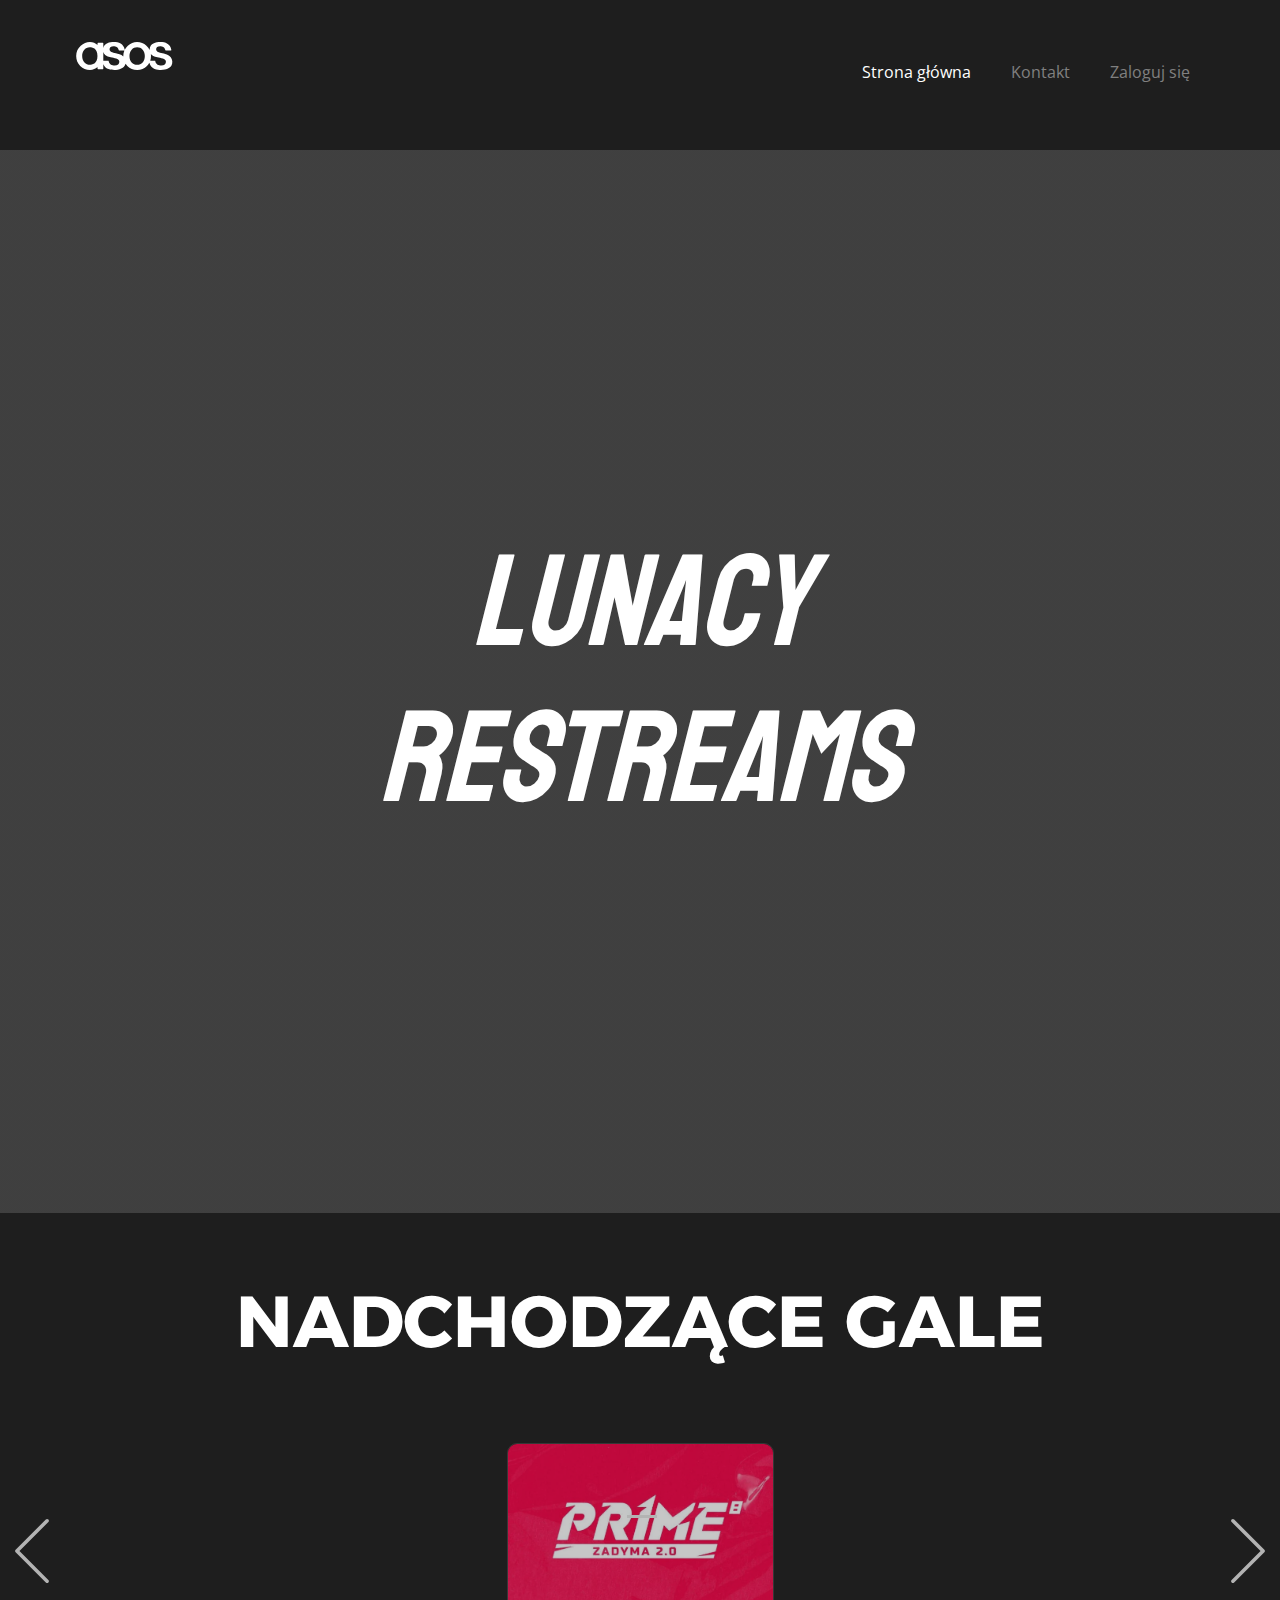
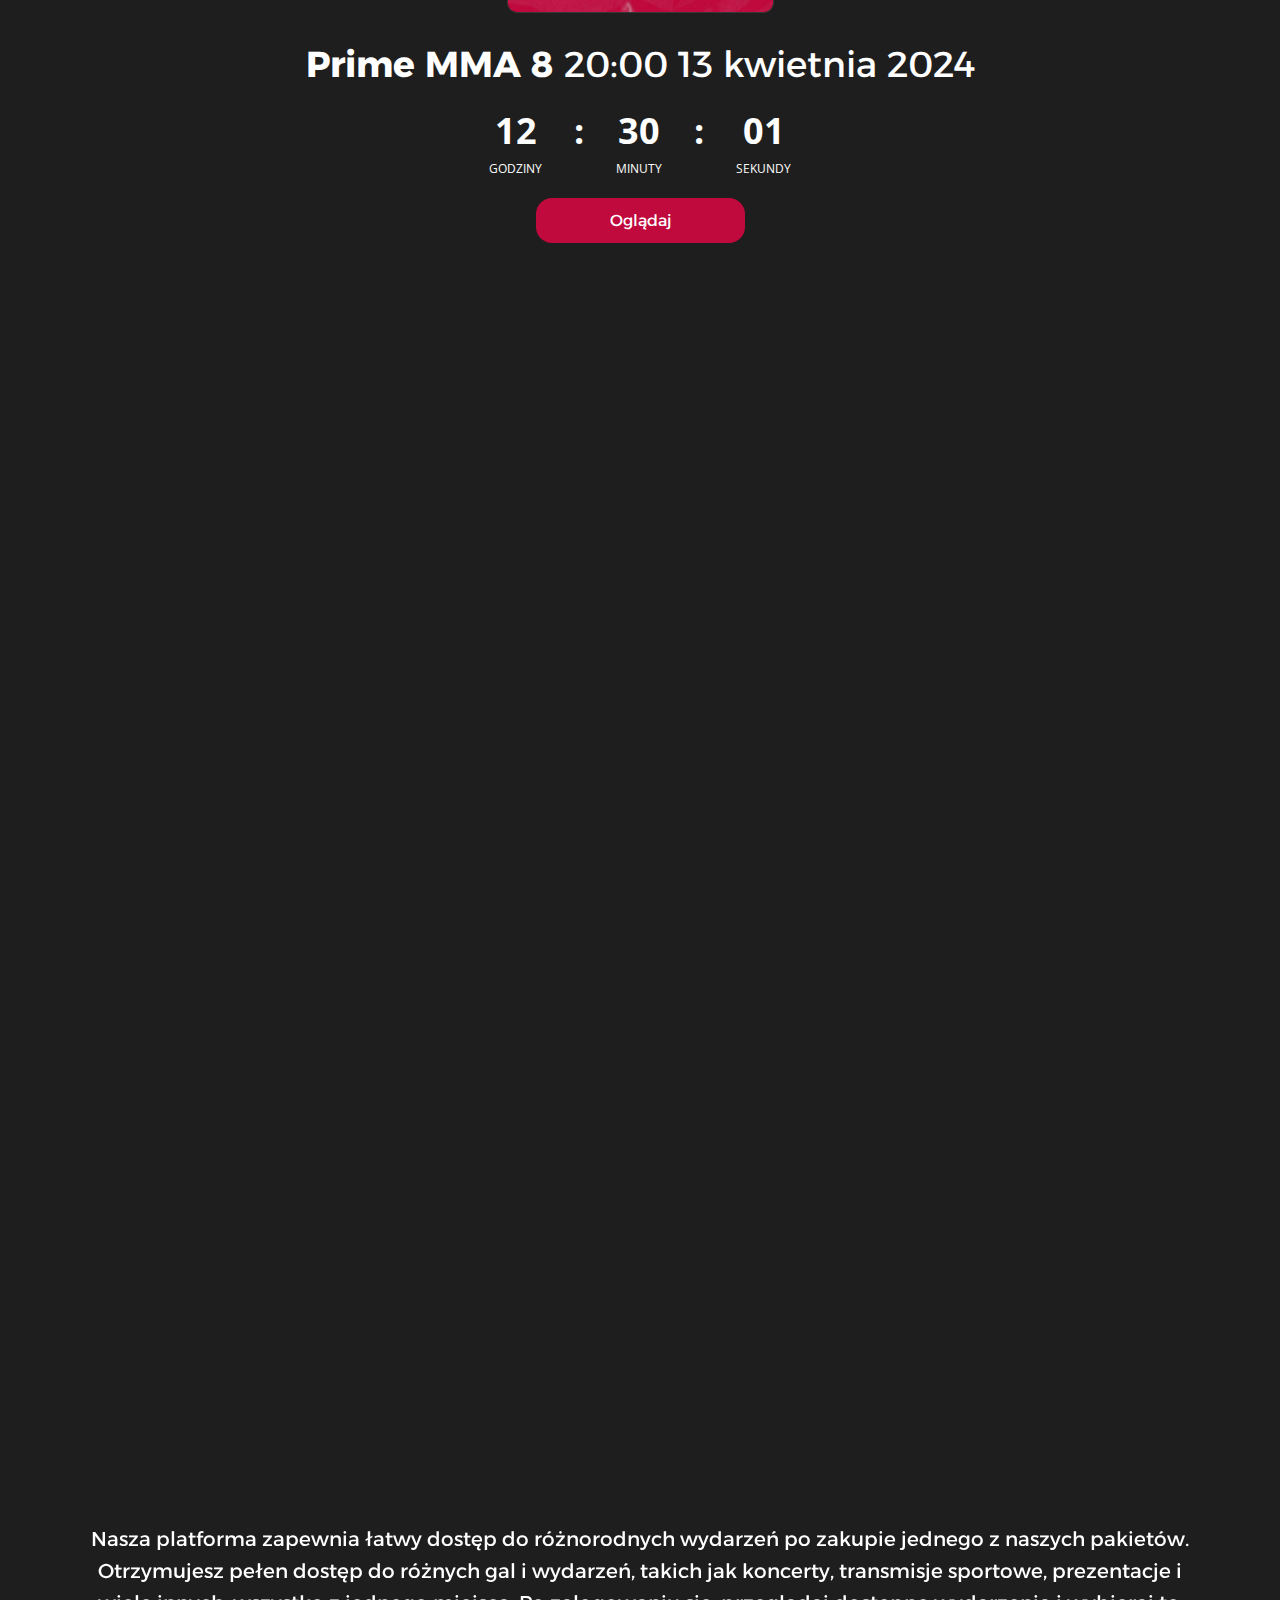
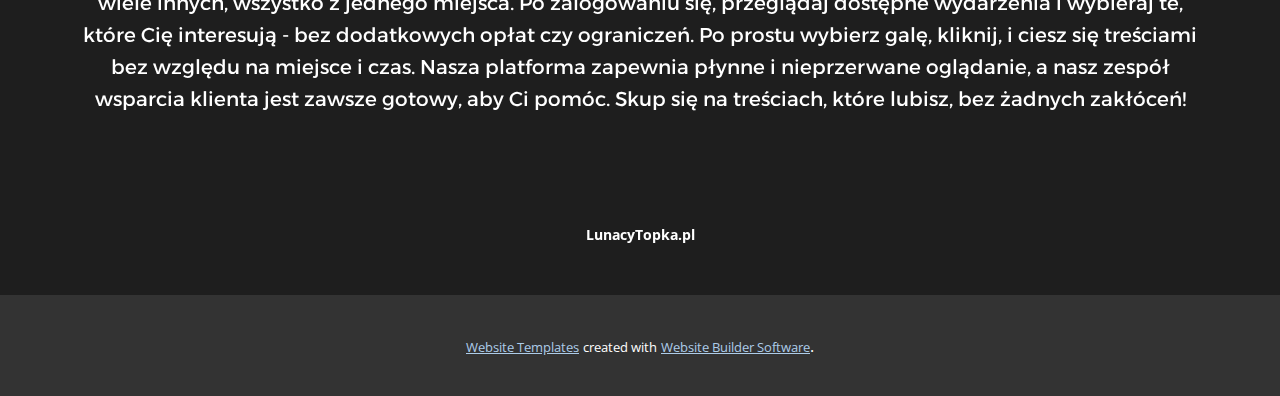
<file: index.html>
<!DOCTYPE html>
<html style="font-size: 16px;" lang="pl">
<head>
    <meta name="viewport" content="width=device-width, initial-scale=1.0">
    <meta charset="utf-8">
    <meta name="keywords" content="LunacyRESTREAMS, NADCHODZĄCE GALE​, ​Dlaczego my?, Jak to działa?">
    <meta name="description" content="">
    <title>Strona główna</title>
	<link rel="stylesheet" href="style.css" media="screen">
    <link rel="stylesheet" href="nicepage.css" media="screen">
<link rel="stylesheet" href="Strona-główna.css" media="screen">
    <script class="u-script" type="text/javascript" src="jquery.js" defer=""></script>
    <script class="u-script" type="text/javascript" src="nicepage.js" defer=""></script>
    <meta name="generator" content="Nicepage 6.7.6, nicepage.com">
    <link id="u-theme-google-font" rel="stylesheet" href="https://fonts.googleapis.com/css?family=Roboto:100,100i,300,300i,400,400i,500,500i,700,700i,900,900i|Open+Sans:300,300i,400,400i,500,500i,600,600i,700,700i,800,800i">
    <link id="u-page-google-font" rel="stylesheet" href="https://fonts.googleapis.com/css?family=Bayon:400|Alexandria:100,200,300,400,500,600,700,800,900">
    
    
    
    
    
    
    <script type="application/ld+json">{
		"@context": "http://schema.org",
		"@type": "Organization",
		"name": "",
		"logo": "images/asos-1.svg"
}</script>
    <meta name="theme-color" content="#478ac9">
    <meta property="og:title" content="Strona główna">
    <meta property="og:type" content="website">
  <meta data-intl-tel-input-cdn-path="intlTelInput/">
  </head>
  <body data-home-page="Strona-główna.html" data-home-page-title="Strona główna" data-path-to-root="./" data-include-products="false" class="u-body u-xl-mode" data-lang="pl"><header class="u-clearfix u-custom-color-1 u-header u-sticky u-sticky-ca80 u-header" id="sec-e903"><div class="u-clearfix u-sheet u-sheet-1">
   <div class="preloader"></div> 
    <a href="https://nicepage.com" class="u-image u-logo u-image-1" data-image-width="250" data-image-height="73">
          <img src="images/asos-1.svg" class="u-logo-image u-logo-image-1">
        </a>
        <nav class="u-align-right u-menu u-menu-one-level u-offcanvas u-menu-1">
          <div class="menu-collapse" style="font-size: 1rem; letter-spacing: 0px;">
            <a class="u-button-style u-custom-left-right-menu-spacing u-custom-padding-bottom u-custom-text-active-color u-custom-text-color u-custom-top-bottom-menu-spacing u-nav-link u-text-active-palette-1-base u-text-hover-palette-2-base" href="#">
              <svg class="u-svg-link" viewBox="0 0 24 24"><use xmlns:xlink="http://www.w3.org/1999/xlink" xlink:href="#menu-hamburger"></use></svg>
              <svg class="u-svg-content" version="1.1" id="menu-hamburger" viewBox="0 0 16 16" x="0px" y="0px" xmlns:xlink="http://www.w3.org/1999/xlink" xmlns="http://www.w3.org/2000/svg"><g><rect y="1" width="16" height="2"></rect><rect y="7" width="16" height="2"></rect><rect y="13" width="16" height="2"></rect>
</g></svg>
            </a>
          </div>
          <div class="u-custom-menu u-nav-container">
            <ul class="u-nav u-unstyled u-nav-1"><li class="u-nav-item"><a class="u-button-style u-nav-link u-text-active-white u-text-grey-50 u-text-hover-palette-2-base" href="Strona-główna.html" style="padding: 10px 20px;">Strona główna</a>
</li><li class="u-nav-item"><a class="u-button-style u-nav-link u-text-active-white u-text-grey-50 u-text-hover-palette-2-base" href="https://discord.gg/NnWbNeXCMK" style="padding: 10px 20px;">Kontakt</a>
</li><li class="u-nav-item"><a class="u-button-style u-nav-link u-text-active-white u-text-grey-50 u-text-hover-palette-2-base" href="Zaloguj-się.html" style="padding: 10px 20px;">Zaloguj się</a>
</li></ul>
          </div>
          <div class="u-custom-menu u-nav-container-collapse">
            <div class="u-black u-container-style u-inner-container-layout u-opacity u-opacity-95 u-sidenav">
              <div class="u-inner-container-layout u-sidenav-overflow">
                <div class="u-menu-close"></div>
                <ul class="u-align-center u-nav u-popupmenu-items u-unstyled u-nav-2"><li class="u-nav-item"><a class="u-button-style u-nav-link" href="Strona-główna.html">Strona główna</a>
</li><li class="u-nav-item"><a class="u-button-style u-nav-link" href="https://discord.gg/NnWbNeXCMK">Kontakt</a>
</li><li class="u-nav-item"><a class="u-button-style u-nav-link" href="Zaloguj-się.html">Zaloguj się</a>
</li></ul>
              </div>
            </div>
            <div class="u-black u-menu-overlay u-opacity u-opacity-70"></div>
          </div>
        </nav>
      </div></header>
    <section class="u-clearfix u-shading u-video u-video-cover u-section-1" id="sec-2336">
      <div class="u-background-video u-expanded u-video-contain" style="">
        <div class="embed-responsive embed-responsive-1">
 <iframe style="position: absolute;top: 0;left: 0;width: 100%;height: 100%;" class="embed-responsive-item" src="https://www.youtube.com/embed/sVkRggDuNsU" data-autoplay="1" frameborder="0" allowfullscreen=""></iframe>
        </div>
        <div class="u-video-shading" style="background-image: linear-gradient(0deg, rgba(30,30,30,0.85), rgba(30,30,30,0.85));"></div>
      </div>
      <div class="u-clearfix u-sheet u-sheet-1">
        <h1 class="u-align-center u-custom-font u-text u-text-default u-title u-text-1">Lunacy<br>RESTREAMS
        </h1>
      </div>
    </section>
    <section class="u-carousel u-slide u-block-ea84-1" id="carousel-12b1" data-interval="5000" data-u-ride="carousel">
      <ol class="u-carousel-indicators u-block-ea84-5">
        <li data-u-target="#carousel-12b1" class="u-active u-grey-30" data-u-slide-to="0"></li>
      </ol>
      <div class="u-carousel-inner" role="listbox">
        <div class="u-active u-align-center u-carousel-item u-clearfix u-custom-color-1 u-section-2-1">
          <div class="u-clearfix u-sheet u-sheet-1">
            <h1 class="u-align-center u-custom-font u-text u-text-1">NADCHODZĄCE GALE </h1>
            <img class="u-align-center u-border-1 u-border-grey-75 u-image u-image-round u-opacity u-opacity-75 u-radius u-image-1" alt="" data-image-width="743" data-image-height="425" src="images/bt5rn-743x425.webp">
            <h3 class="u-align-center u-custom-font u-text u-text-2">
              <span style="font-weight: 700;">Prime MMA 8</span> 20:00 13 kwietnia 2024
            </h3>
            <div class="u-align-center u-countdown u-countdown-1" data-timer-id="e72f" data-type="to-date" data-target-date="Fri, 05 Apr 2024 12:11:08 GMT" data-for="per-visitor" data-direction="up" data-time-left="750m" data-target-number="100" data-start-time="Wed Jan 12 2022 16:17:44 GMT+0300 (Moscow Standard Time)" data-frequency="1s" data-after-count="none" data-redirect-url="https://">
              <div class="u-countdown-wrapper u-spacing-20">
                <div class="u-countdown-item u-countdown-years u-hidden u-spacing-10 u-countdown-item-1">
                  <div class="u-countdown-counter u-countdown-counter-1"><div class="u-countdown-number">0</div><div class="u-countdown-number u-hidden">0</div></div>
                  <div class="u-countdown-label u-countdown-label-1">Years</div>
                </div>
                <div class="u-countdown-separator u-hidden u-countdown-separator-1">:</div>
                <div class="u-countdown-days u-countdown-item u-hidden u-spacing-10 u-countdown-item-2">
                  <div class="u-countdown-counter u-countdown-counter-2"><div class="u-countdown-number">0</div><div class="u-countdown-number u-hidden">3</div><div class="u-countdown-number u-hidden">0</div></div>
                  <div class="u-countdown-label u-countdown-label-2">Days</div>
                </div>
                <div class="u-countdown-separator u-hidden u-countdown-separator-2">:</div>
                <div class="u-countdown-hours u-countdown-item u-spacing-10 u-countdown-item-3">
                  <div class="u-countdown-counter u-countdown-counter-3"><div class="u-countdown-number">1</div><div class="u-countdown-number">2</div></div>
                  <div class="u-countdown-label u-countdown-label-3">Godziny</div>
                </div>
                <div class="u-countdown-separator u-countdown-separator-3">:</div>
                <div class="u-countdown-item u-countdown-minutes u-spacing-10 u-countdown-item-4">
                  <div class="u-countdown-counter u-countdown-counter-4"><div class="u-countdown-number">3</div><div class="u-countdown-number">0</div></div>
                  <div class="u-countdown-label u-countdown-label-4">Minuty</div>
                </div>
                <div class="u-countdown-separator u-countdown-separator-4">:</div>
                <div class="u-countdown-item u-countdown-seconds u-spacing-10 u-countdown-item-5">
                  <div class="u-countdown-counter u-countdown-counter-5"><div class="u-countdown-number">0</div><div class="u-countdown-number">0</div></div>
                  <div class="u-countdown-label u-countdown-label-5">Sekundy</div>
                </div>
                <div class="u-countdown-separator u-hidden u-countdown-separator-5">:</div>
                <div class="u-countdown-item u-countdown-numbers u-hidden u-spacing-10 u-countdown-item-6">
                  <div class="u-countdown-counter u-countdown-counter-6"><div class="u-countdown-number">0</div><div class="u-countdown-number">0</div></div>
                  <div class="u-countdown-label u-countdown-label-6">Items</div>
                </div>
              </div>
              <div class="u-countdown-message u-hidden">
                <p>Sorry, the time is up.</p>
              </div>
            </div>
            <a href="https://nicepage.com/k/exam-html-templates" class="u-border-none u-btn u-btn-round u-button-style u-custom-color-2 u-custom-font u-radius u-btn-1">Oglądaj</a>
          </div>
        </div>
      </div>
      <a class="u-absolute-vcenter u-carousel-control u-carousel-control-prev u-text-grey-30 u-block-ea84-6" href="#carousel-12b1" role="button" data-u-slide="prev">
        <span aria-hidden="true">
          <svg class="u-svg-link" viewBox="0 0 477.175 477.175"><path d="M145.188,238.575l215.5-215.5c5.3-5.3,5.3-13.8,0-19.1s-13.8-5.3-19.1,0l-225.1,225.1c-5.3,5.3-5.3,13.8,0,19.1l225.1,225
                    c2.6,2.6,6.1,4,9.5,4s6.9-1.3,9.5-4c5.3-5.3,5.3-13.8,0-19.1L145.188,238.575z"></path></svg>
        </span>
        <span class="sr-only">Previous</span>
      </a>
      <a class="u-absolute-vcenter u-carousel-control u-carousel-control-next u-text-grey-30 u-block-ea84-4" href="#carousel-12b1" role="button" data-u-slide="next">
        <span aria-hidden="true">
          <svg class="u-svg-link" viewBox="0 0 477.175 477.175"><path d="M360.731,229.075l-225.1-225.1c-5.3-5.3-13.8-5.3-19.1,0s-5.3,13.8,0,19.1l215.5,215.5l-215.5,215.5
                    c-5.3,5.3-5.3,13.8,0,19.1c2.6,2.6,6.1,4,9.5,4c3.4,0,6.9-1.3,9.5-4l225.1-225.1C365.931,242.875,365.931,234.275,360.731,229.075z"></path></svg>
        </span>
        <span class="sr-only">Następny</span>
      </a>
    </section>
    <section class="u-align-center u-clearfix u-container-align-center-lg u-container-align-center-md u-container-align-center-xl u-custom-color-1 u-section-3" id="carousel_3402">
      <div class="u-clearfix u-sheet u-sheet-1">
        <h2 class="u-align-center u-custom-font u-text u-text-default u-text-1" data-animation-name="customAnimationIn" data-animation-duration="1500"> Dlaczego my?</h2>
        <div class="custom-expanded u-list u-list-1">
          <div class="u-repeater u-repeater-1">
            <div class="u-align-left u-container-style u-list-item u-repeater-item u-shape-rectangle u-list-item-1" data-animation-direction="Up" data-animation-name="customAnimationIn" data-animation-duration="1500" data-animation-delay="500">
              <div class="u-container-layout u-similar-container u-valign-top u-container-layout-1">
                <h3 class="u-align-left u-custom-font u-text u-text-font u-text-palette-1-base u-text-2">01</h3>
                <h3 class="u-align-left u-text u-text-3"> Wygodna dostępność</h3>
                <p class="u-align-left u-text u-text-4">Niezależnie od tego, gdzie się znajdujesz, nasza platforma umożliwia dostęp do interesujących wydarzeń z dowolnego urządzenia i w dogodnym dla Ciebie czasie. Oglądaj na komputerze, smartfonie lub tablecie, kiedykolwiek i gdziekolwiek chcesz<br>
                </p>
              </div>
            </div>
            <div class="u-align-left u-container-style u-list-item u-repeater-item u-shape-rectangle u-list-item-2" data-animation-name="customAnimationIn" data-animation-duration="1500" data-animation-delay="500">
              <div class="u-container-layout u-similar-container u-valign-top u-container-layout-2">
                <h3 class="u-align-left u-custom-font u-text u-text-custom-color-2 u-text-font u-text-5">02</h3>
                <h3 class="u-align-left u-text u-text-6"> Jakość</h3>
                <p class="u-align-left u-text u-text-7"> Twój komfort oglądania jest dla nas priorytetem. Dzięki naszej platformie możesz cieszyć się swoimi ulubionymi wydarzeniami bez obaw o ciągłe zawieszanie się playera.</p>
              </div>
            </div>
            <div class="u-align-left u-container-style u-list-item u-repeater-item u-shape-rectangle u-list-item-3" data-animation-direction="Up" data-animation-name="customAnimationIn" data-animation-duration="1500" data-animation-delay="750">
              <div class="u-container-layout u-similar-container u-valign-top u-container-layout-3">
                <h3 class="u-align-left u-custom-font u-text u-text-custom-color-3 u-text-font u-text-8">03</h3>
                <h3 class="u-align-left u-text u-text-9">Szybka pomoc </h3>
                <p class="u-align-left u-text u-text-10"> Jesteśmy tu, aby zapewnić Ci spokój i wygodę. Jeśli zauważysz jakiekolwiek problemy z naszą stroną, nie wahaj się ich zgłosić. Nasz zespół wsparcia stoi na straży, gotowy do szybkiej reakcji i rozwiązania wszelkich potencjalnych problemów.</p>
              </div>
            </div>
            <div class="u-align-left u-container-style u-list-item u-repeater-item u-shape-rectangle u-list-item-4" data-animation-direction="Up" data-animation-name="customAnimationIn" data-animation-duration="1500" data-animation-delay="750">
              <div class="u-container-layout u-similar-container u-valign-top u-container-layout-4">
                <h3 class="u-align-left u-custom-font u-text u-text-custom-color-4 u-text-font u-text-11">04</h3>
                <h3 class="u-align-left u-text u-text-12"> Wyjątkowa różnorodność treści</h3>
                <p class="u-align-left u-text u-text-13"> Niezależnie od Twoich zainteresowań, nasza platforma oferuje szeroki wybór wydarzeń do oglądania. Odkrywaj nowe pasje, śledź ulubionych twórców i bądź na bieżąco z najnowszymi trendami, wszystko z łatwością dostępu.</p>
              </div>
            </div>
          </div>
        </div>
      </div>
    </section>
    <section class="u-align-center u-clearfix u-custom-color-1 u-section-4" id="carousel_95c6">
      
      
      
      
      
      
      
      
      <div class="u-clearfix u-sheet u-valign-middle u-sheet-1">
        <h2 class="u-align-center u-custom-font u-text u-text-1" data-animation-name="customAnimationIn" data-animation-duration="1500" data-animation-delay="0">Jak to działa?</h2>
        <h5 class="u-align-center u-custom-font u-text u-text-2"> Nasza platforma zapewnia łatwy dostęp do różnorodnych wydarzeń po zakupie jednego z naszych pakietów. Otrzymujesz pełen dostęp do różnych gal i wydarzeń, takich jak koncerty, transmisje sportowe, prezentacje i wiele innych, wszystko z jednego miejsca. Po zalogowaniu się, przeglądaj dostępne wydarzenia i wybieraj te, które Cię interesują - bez dodatkowych opłat czy ograniczeń. Po prostu wybierz galę, kliknij, i ciesz się treściami bez względu na miejsce i czas. Nasza platforma zapewnia płynne i nieprzerwane oglądanie, a nasz zespół wsparcia klienta jest zawsze gotowy, aby Ci pomóc. Skup się na treściach, które lubisz, bez żadnych zakłóceń!<span style="font-weight: 700;"></span>
        </h5>
      </div>
    </section>
    <style class="u-overlap-style">.u-overlap:not(.u-sticky-scroll) .u-header {
background-color: #1e1e1e !important; transparency: 0 !important
}</style>
    
    
    
    <footer class="u-align-center u-clearfix u-custom-color-1 u-footer u-footer" id="sec-4c39"><div class="u-clearfix u-sheet u-sheet-1">
        <p class="u-small-text u-text u-text-variant u-text-1">LunacyTopka.pl </p>
      </div></footer>
    <section class="u-backlink u-clearfix u-grey-80">
      <a class="u-link" href="https://nicepage.com/website-templates" target="_blank">
        <span>Website Templates</span>
      </a>
      <p class="u-text">
        <span>created with</span>
      </p>
      <a class="u-link" href="" target="_blank">
        <span>Website Builder Software</span>
      </a>. 
    </section>
  
</body></html>
</file>
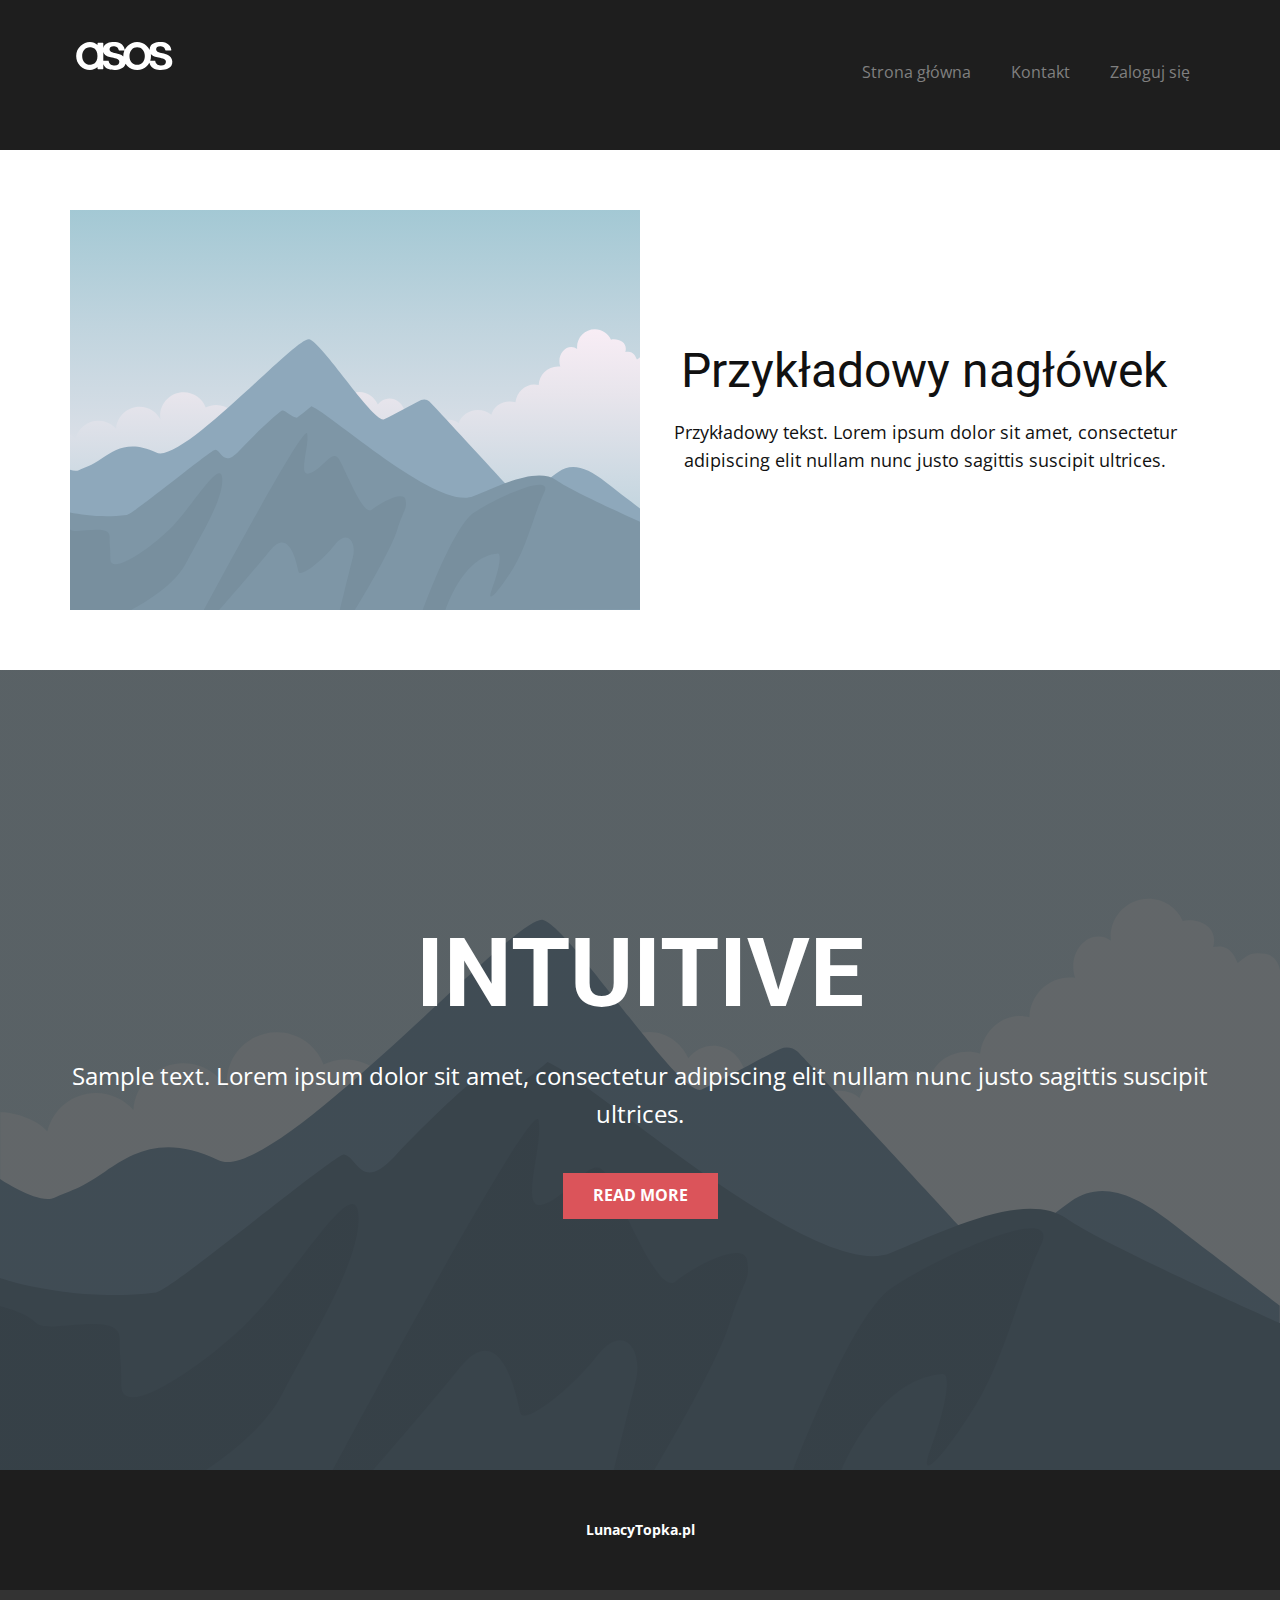
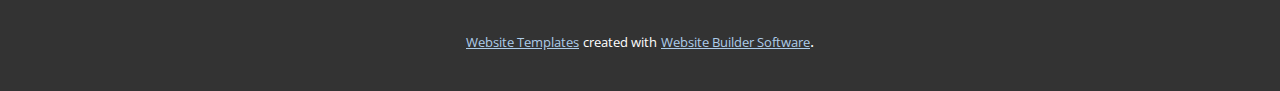
<file: Strona-1.html>
<!DOCTYPE html>
<html style="font-size: 16px;" lang="pl"><head>
    <meta name="viewport" content="width=device-width, initial-scale=1.0">
    <meta charset="utf-8">
    <meta name="keywords" content="INTUITIVE">
    <meta name="description" content="">
    <title>Strona 1</title>
    <link rel="stylesheet" href="nicepage.css" media="screen">
<link rel="stylesheet" href="Strona-1.css" media="screen">
    <script class="u-script" type="text/javascript" src="jquery.js" defer=""></script>
    <script class="u-script" type="text/javascript" src="nicepage.js" defer=""></script>
    <meta name="generator" content="Nicepage 6.7.6, nicepage.com">
    <link id="u-theme-google-font" rel="stylesheet" href="https://fonts.googleapis.com/css?family=Roboto:100,100i,300,300i,400,400i,500,500i,700,700i,900,900i|Open+Sans:300,300i,400,400i,500,500i,600,600i,700,700i,800,800i">
    
    
    
    
    <script type="application/ld+json">{
		"@context": "http://schema.org",
		"@type": "Organization",
		"name": "",
		"logo": "images/asos-1.svg"
}</script>
    <meta name="theme-color" content="#478ac9">
    <meta property="og:title" content="Strona 1">
    <meta property="og:type" content="website">
  <meta data-intl-tel-input-cdn-path="intlTelInput/"></head>
  <body data-path-to-root="./" data-include-products="false" class="u-body u-xl-mode" data-lang="pl"><header class="u-clearfix u-custom-color-1 u-header u-sticky u-sticky-ca80 u-header" id="sec-e903"><div class="u-clearfix u-sheet u-sheet-1">
        <a href="https://nicepage.com" class="u-image u-logo u-image-1" data-image-width="250" data-image-height="73">
          <img src="images/asos-1.svg" class="u-logo-image u-logo-image-1">
        </a>
        <nav class="u-align-right u-menu u-menu-one-level u-offcanvas u-menu-1">
          <div class="menu-collapse" style="font-size: 1rem; letter-spacing: 0px;">
            <a class="u-button-style u-custom-left-right-menu-spacing u-custom-padding-bottom u-custom-text-active-color u-custom-text-color u-custom-top-bottom-menu-spacing u-nav-link u-text-active-palette-1-base u-text-hover-palette-2-base" href="#">
              <svg class="u-svg-link" viewBox="0 0 24 24"><use xmlns:xlink="http://www.w3.org/1999/xlink" xlink:href="#menu-hamburger"></use></svg>
              <svg class="u-svg-content" version="1.1" id="menu-hamburger" viewBox="0 0 16 16" x="0px" y="0px" xmlns:xlink="http://www.w3.org/1999/xlink" xmlns="http://www.w3.org/2000/svg"><g><rect y="1" width="16" height="2"></rect><rect y="7" width="16" height="2"></rect><rect y="13" width="16" height="2"></rect>
</g></svg>
            </a>
          </div>
          <div class="u-custom-menu u-nav-container">
            <ul class="u-nav u-unstyled u-nav-1"><li class="u-nav-item"><a class="u-button-style u-nav-link u-text-active-white u-text-grey-50 u-text-hover-palette-2-base" href="Strona-główna.html" style="padding: 10px 20px;">Strona główna</a>
</li><li class="u-nav-item"><a class="u-button-style u-nav-link u-text-active-white u-text-grey-50 u-text-hover-palette-2-base" href="https://discord.gg/NnWbNeXCMK" style="padding: 10px 20px;">Kontakt</a>
</li><li class="u-nav-item"><a class="u-button-style u-nav-link u-text-active-white u-text-grey-50 u-text-hover-palette-2-base" href="Zaloguj-się.html" style="padding: 10px 20px;">Zaloguj się</a>
</li></ul>
          </div>
          <div class="u-custom-menu u-nav-container-collapse">
            <div class="u-black u-container-style u-inner-container-layout u-opacity u-opacity-95 u-sidenav">
              <div class="u-inner-container-layout u-sidenav-overflow">
                <div class="u-menu-close"></div>
                <ul class="u-align-center u-nav u-popupmenu-items u-unstyled u-nav-2"><li class="u-nav-item"><a class="u-button-style u-nav-link" href="Strona-główna.html">Strona główna</a>
</li><li class="u-nav-item"><a class="u-button-style u-nav-link" href="https://discord.gg/NnWbNeXCMK">Kontakt</a>
</li><li class="u-nav-item"><a class="u-button-style u-nav-link" href="Zaloguj-się.html">Zaloguj się</a>
</li></ul>
              </div>
            </div>
            <div class="u-black u-menu-overlay u-opacity u-opacity-70"></div>
          </div>
        </nav>
      </div></header>
    <section class="u-clearfix u-section-1" id="sec-ca4a">
      <div class="u-clearfix u-sheet u-sheet-1">
        <div class="data-layout-selected u-clearfix u-expanded-width u-layout-wrap u-layout-wrap-1">
          <div class="u-layout">
            <div class="u-layout-row">
              <div class="u-container-style u-image u-layout-cell u-size-30 u-image-1" data-image-width="400" data-image-height="265">
                <div class="u-container-layout u-valign-top u-container-layout-1"></div>
              </div>
              <div class="u-container-align-center u-container-style u-layout-cell u-size-30 u-layout-cell-2">
                <div class="u-container-layout u-valign-middle u-container-layout-2">
                  <h2 class="u-align-center u-text u-text-default u-text-1">Przykładowy nagłówek</h2>
                  <p class="u-align-center u-text u-text-default u-text-2">Przykładowy tekst. Lorem ipsum dolor sit amet, consectetur adipiscing elit nullam nunc justo sagittis suscipit ultrices.</p>
                </div>
              </div>
            </div>
          </div>
        </div>
      </div>
    </section>
    <section class="u-align-center u-clearfix u-container-align-center u-image u-shading u-section-2" id="sec-8377">
      <div class="u-clearfix u-sheet u-valign-middle u-sheet-1">
        <h1 class="u-align-center u-text u-text-default u-title u-text-1">INTUITIVE</h1>
        <p class="u-align-center u-large-text u-text u-text-default u-text-variant u-text-2">Sample text. Lorem ipsum dolor sit amet, consectetur adipiscing elit nullam nunc justo sagittis suscipit ultrices.</p>
        <a href="#" class="u-align-center u-btn u-button-style u-palette-2-base u-btn-1">Read More</a>
      </div>
    </section>
    
    
    
    <footer class="u-align-center u-clearfix u-custom-color-1 u-footer u-footer" id="sec-4c39"><div class="u-clearfix u-sheet u-sheet-1">
        <p class="u-small-text u-text u-text-variant u-text-1">LunacyTopka.pl </p>
      </div></footer>
    <section class="u-backlink u-clearfix u-grey-80">
      <a class="u-link" href="https://nicepage.com/website-templates" target="_blank">
        <span>Website Templates</span>
      </a>
      <p class="u-text">
        <span>created with</span>
      </p>
      <a class="u-link" href="" target="_blank">
        <span>Website Builder Software</span>
      </a>. 
    </section>
  
</body></html>
</file>
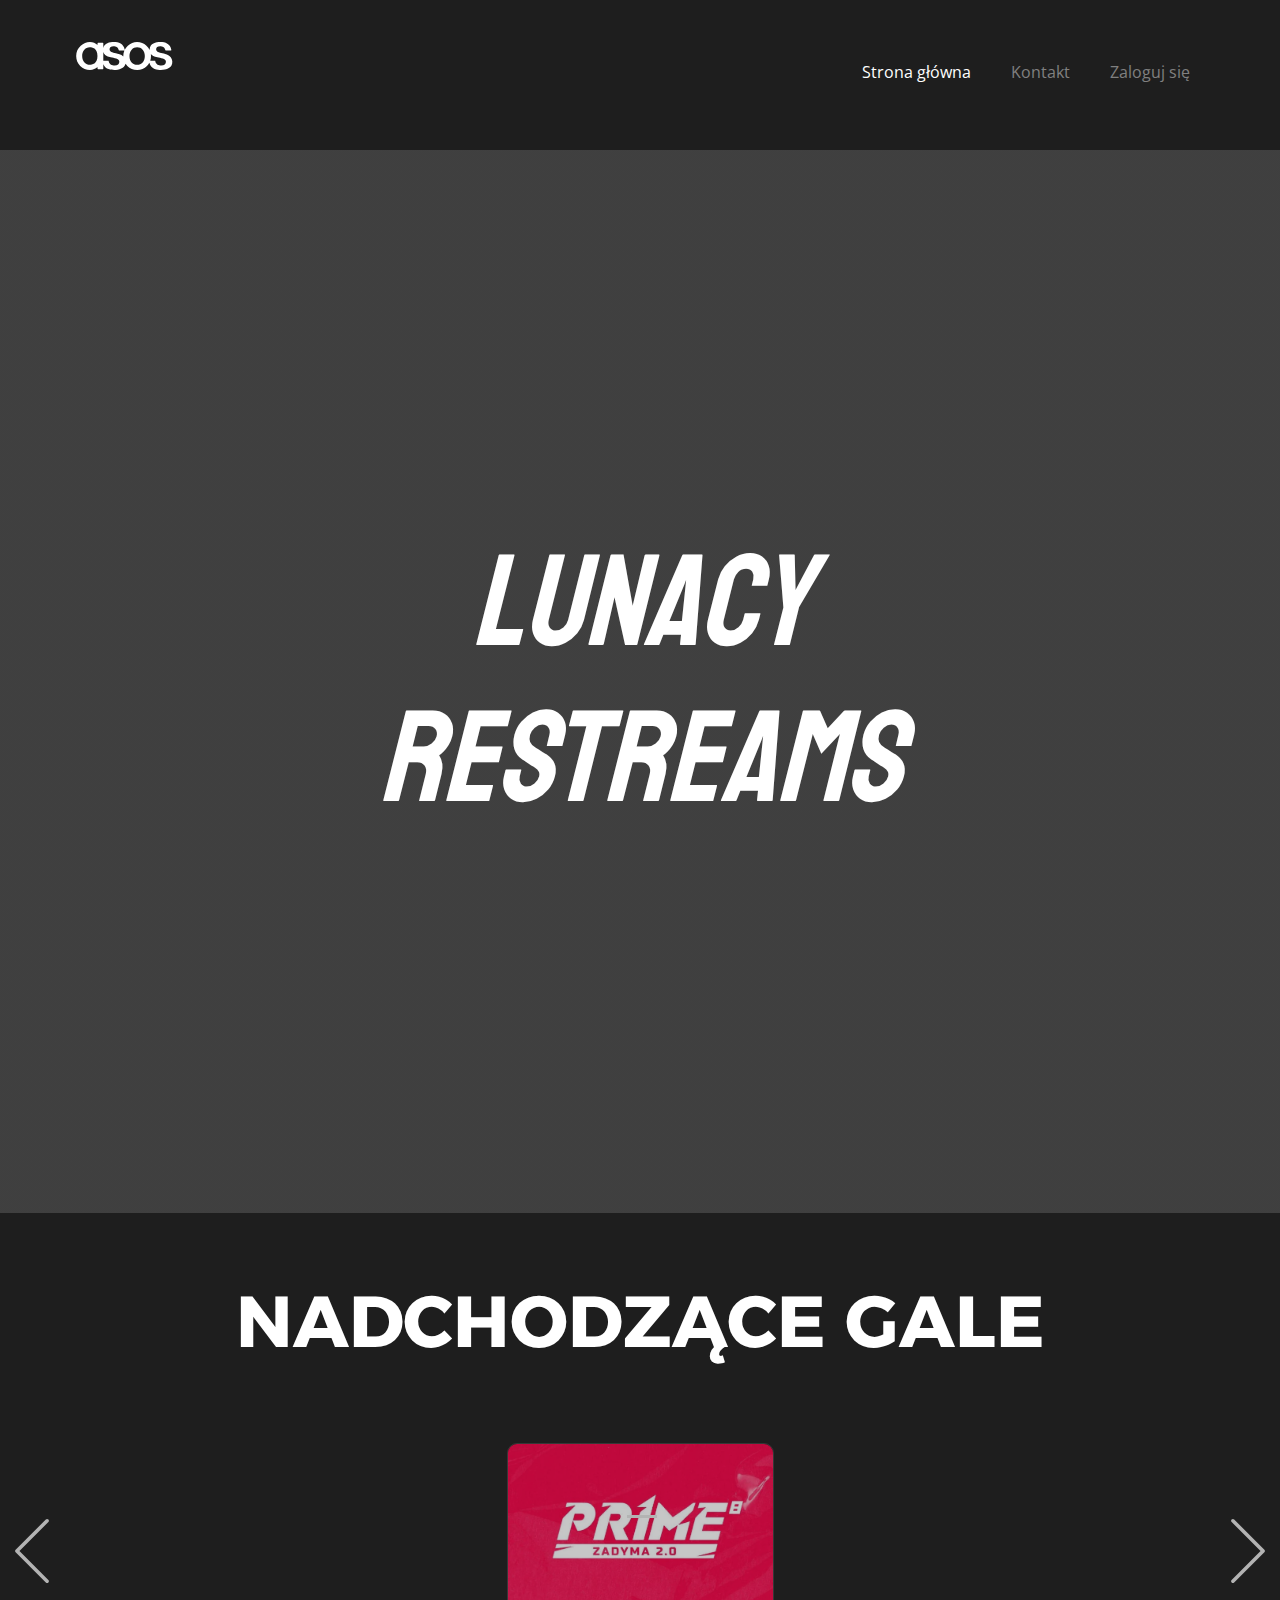
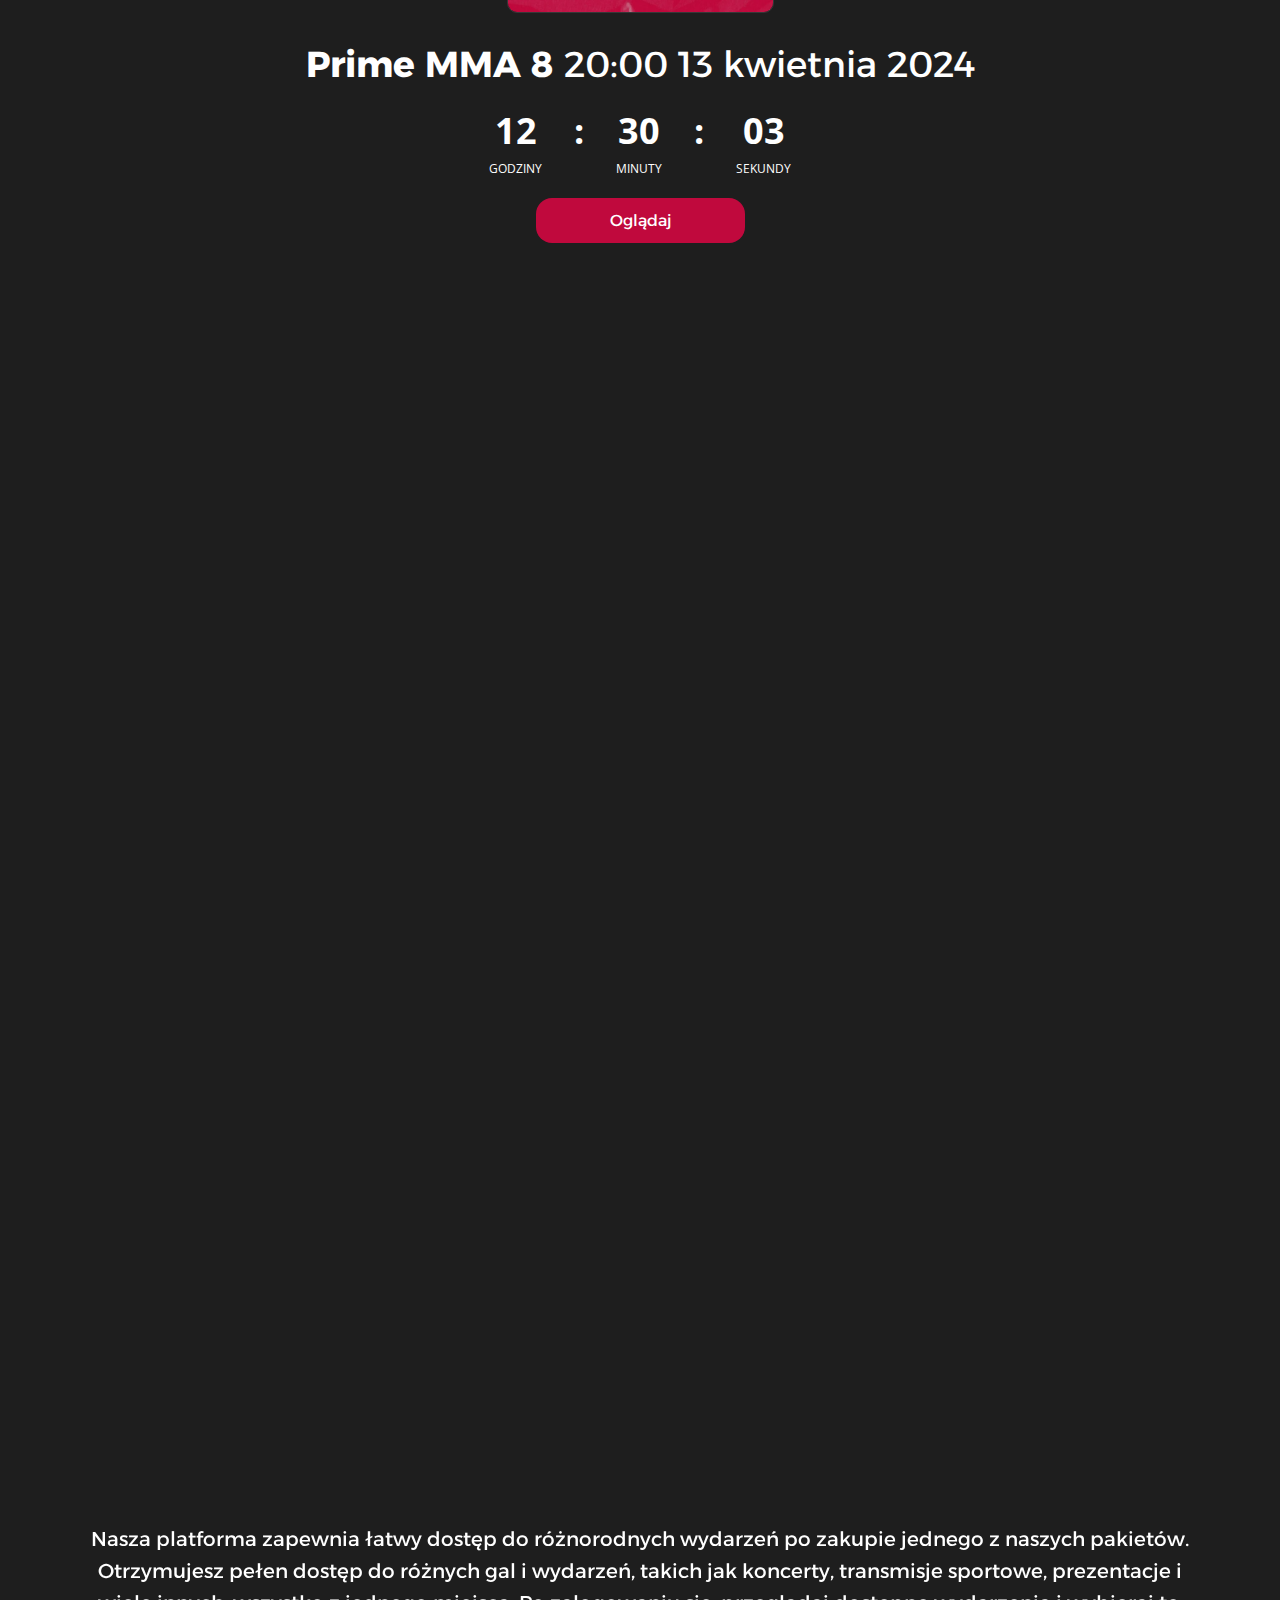
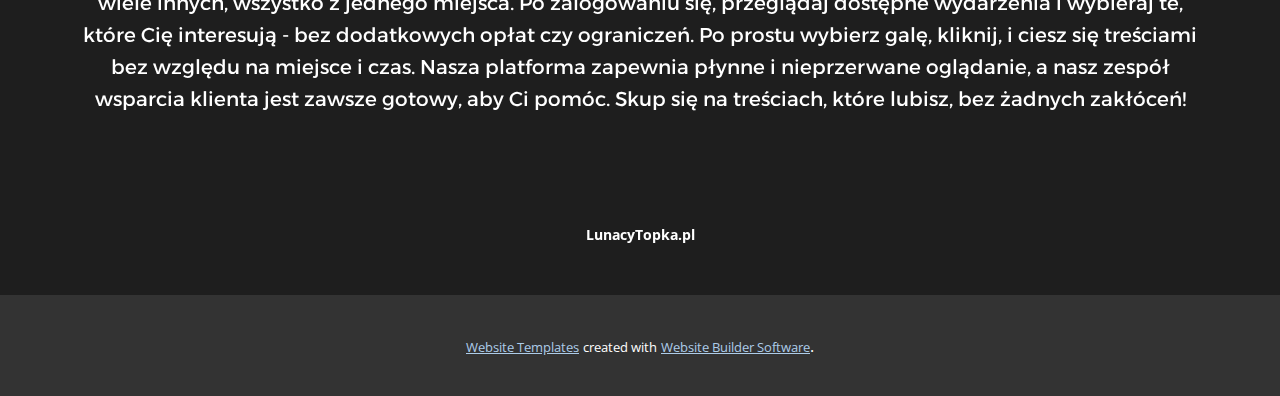
<file: Strona-główna.html>
<!DOCTYPE html>
<html style="font-size: 16px;" lang="pl"><head>
    <meta name="viewport" content="width=device-width, initial-scale=1.0">
    <meta charset="utf-8">
    <meta name="keywords" content="LunacyRESTREAMS, NADCHODZĄCE GALE​, ​Dlaczego my?, Jak to działa?">
    <meta name="description" content="">
    <title>Strona główna</title>
    <link rel="stylesheet" href="nicepage.css" media="screen">
<link rel="stylesheet" href="Strona-główna.css" media="screen">
    <script class="u-script" type="text/javascript" src="jquery.js" defer=""></script>
    <script class="u-script" type="text/javascript" src="nicepage.js" defer=""></script>
    <meta name="generator" content="Nicepage 6.7.6, nicepage.com">
    <link id="u-theme-google-font" rel="stylesheet" href="https://fonts.googleapis.com/css?family=Roboto:100,100i,300,300i,400,400i,500,500i,700,700i,900,900i|Open+Sans:300,300i,400,400i,500,500i,600,600i,700,700i,800,800i">
    <link id="u-page-google-font" rel="stylesheet" href="https://fonts.googleapis.com/css?family=Bayon:400|Alexandria:100,200,300,400,500,600,700,800,900">
    
    
    
    
    
    
    <script type="application/ld+json">{
		"@context": "http://schema.org",
		"@type": "Organization",
		"name": "",
		"logo": "images/asos-1.svg"
}</script>
    <meta name="theme-color" content="#478ac9">
    <meta property="og:title" content="Strona główna">
    <meta property="og:type" content="website">
  <meta data-intl-tel-input-cdn-path="intlTelInput/"></head>
  <body data-path-to-root="./" data-include-products="false" class="u-body u-xl-mode" data-lang="pl"><header class="u-clearfix u-custom-color-1 u-header u-sticky u-sticky-ca80 u-header" id="sec-e903"><div class="u-clearfix u-sheet u-sheet-1">
        <a href="https://nicepage.com" class="u-image u-logo u-image-1" data-image-width="250" data-image-height="73">
          <img src="images/asos-1.svg" class="u-logo-image u-logo-image-1">
        </a>
        <nav class="u-align-right u-menu u-menu-one-level u-offcanvas u-menu-1">
          <div class="menu-collapse" style="font-size: 1rem; letter-spacing: 0px;">
            <a class="u-button-style u-custom-left-right-menu-spacing u-custom-padding-bottom u-custom-text-active-color u-custom-text-color u-custom-top-bottom-menu-spacing u-nav-link u-text-active-palette-1-base u-text-hover-palette-2-base" href="#">
              <svg class="u-svg-link" viewBox="0 0 24 24"><use xmlns:xlink="http://www.w3.org/1999/xlink" xlink:href="#menu-hamburger"></use></svg>
              <svg class="u-svg-content" version="1.1" id="menu-hamburger" viewBox="0 0 16 16" x="0px" y="0px" xmlns:xlink="http://www.w3.org/1999/xlink" xmlns="http://www.w3.org/2000/svg"><g><rect y="1" width="16" height="2"></rect><rect y="7" width="16" height="2"></rect><rect y="13" width="16" height="2"></rect>
</g></svg>
            </a>
          </div>
          <div class="u-custom-menu u-nav-container">
            <ul class="u-nav u-unstyled u-nav-1"><li class="u-nav-item"><a class="u-button-style u-nav-link u-text-active-white u-text-grey-50 u-text-hover-palette-2-base" href="Strona-główna.html" style="padding: 10px 20px;">Strona główna</a>
</li><li class="u-nav-item"><a class="u-button-style u-nav-link u-text-active-white u-text-grey-50 u-text-hover-palette-2-base" href="https://discord.gg/NnWbNeXCMK" style="padding: 10px 20px;">Kontakt</a>
</li><li class="u-nav-item"><a class="u-button-style u-nav-link u-text-active-white u-text-grey-50 u-text-hover-palette-2-base" href="Zaloguj-się.html" style="padding: 10px 20px;">Zaloguj się</a>
</li></ul>
          </div>
          <div class="u-custom-menu u-nav-container-collapse">
            <div class="u-black u-container-style u-inner-container-layout u-opacity u-opacity-95 u-sidenav">
              <div class="u-inner-container-layout u-sidenav-overflow">
                <div class="u-menu-close"></div>
                <ul class="u-align-center u-nav u-popupmenu-items u-unstyled u-nav-2"><li class="u-nav-item"><a class="u-button-style u-nav-link" href="Strona-główna.html">Strona główna</a>
</li><li class="u-nav-item"><a class="u-button-style u-nav-link" href="https://discord.gg/NnWbNeXCMK">Kontakt</a>
</li><li class="u-nav-item"><a class="u-button-style u-nav-link" href="Zaloguj-się.html">Zaloguj się</a>
</li></ul>
              </div>
            </div>
            <div class="u-black u-menu-overlay u-opacity u-opacity-70"></div>
          </div>
        </nav>
      </div></header>
    <section class="u-clearfix u-shading u-video u-video-cover u-section-1" id="sec-2336">
      <div class="u-background-video u-expanded u-video-contain" style="">
        <div class="embed-responsive embed-responsive-1">
          <iframe style="position: absolute;top: 0;left: 0;width: 100%;height: 100%;" class="embed-responsive-item" src="https://www.youtube.com/embed/j5molnjwlMs?playlist=j5molnjwlMs&amp;loop=1&amp;mute=1&amp;showinfo=0&amp;controls=0&amp;start=0&amp;autoplay=1" data-autoplay="1" frameborder="0" allowfullscreen=""></iframe>
        </div>
        <div class="u-video-shading" style="background-image: linear-gradient(0deg, rgba(30,30,30,0.85), rgba(30,30,30,0.85));"></div>
      </div>
      <div class="u-clearfix u-sheet u-sheet-1">
        <h1 class="u-align-center u-custom-font u-text u-text-default u-title u-text-1">Lunacy<br>RESTREAMS
        </h1>
      </div>
    </section>
    <section class="u-carousel u-slide u-block-ea84-1" id="carousel-12b1" data-interval="5000" data-u-ride="carousel">
      <ol class="u-carousel-indicators u-block-ea84-5">
        <li data-u-target="#carousel-12b1" class="u-active u-grey-30" data-u-slide-to="0"></li>
      </ol>
      <div class="u-carousel-inner" role="listbox">
        <div class="u-active u-align-center u-carousel-item u-clearfix u-custom-color-1 u-section-2-1">
          <div class="u-clearfix u-sheet u-sheet-1">
            <h1 class="u-align-center u-custom-font u-text u-text-1">NADCHODZĄCE GALE </h1>
            <img class="u-align-center u-border-1 u-border-grey-75 u-image u-image-round u-opacity u-opacity-75 u-radius u-image-1" alt="" data-image-width="743" data-image-height="425" src="images/bt5rn-743x425.webp">
            <h3 class="u-align-center u-custom-font u-text u-text-2">
              <span style="font-weight: 700;">Prime MMA 8</span> 20:00 13 kwietnia 2024
            </h3>
            <div class="u-align-center u-countdown u-countdown-1" data-timer-id="e72f" data-type="to-date" data-target-date="Fri, 05 Apr 2024 12:11:08 GMT" data-for="per-visitor" data-direction="up" data-time-left="750m" data-target-number="100" data-start-time="Wed Jan 12 2022 16:17:44 GMT+0300 (Moscow Standard Time)" data-frequency="1s" data-after-count="none" data-redirect-url="https://">
              <div class="u-countdown-wrapper u-spacing-20">
                <div class="u-countdown-item u-countdown-years u-hidden u-spacing-10 u-countdown-item-1">
                  <div class="u-countdown-counter u-countdown-counter-1"><div class="u-countdown-number">0</div><div class="u-countdown-number u-hidden">0</div></div>
                  <div class="u-countdown-label u-countdown-label-1">Years</div>
                </div>
                <div class="u-countdown-separator u-hidden u-countdown-separator-1">:</div>
                <div class="u-countdown-days u-countdown-item u-hidden u-spacing-10 u-countdown-item-2">
                  <div class="u-countdown-counter u-countdown-counter-2"><div class="u-countdown-number">0</div><div class="u-countdown-number u-hidden">3</div><div class="u-countdown-number u-hidden">0</div></div>
                  <div class="u-countdown-label u-countdown-label-2">Days</div>
                </div>
                <div class="u-countdown-separator u-hidden u-countdown-separator-2">:</div>
                <div class="u-countdown-hours u-countdown-item u-spacing-10 u-countdown-item-3">
                  <div class="u-countdown-counter u-countdown-counter-3"><div class="u-countdown-number">1</div><div class="u-countdown-number">2</div></div>
                  <div class="u-countdown-label u-countdown-label-3">Godziny</div>
                </div>
                <div class="u-countdown-separator u-countdown-separator-3">:</div>
                <div class="u-countdown-item u-countdown-minutes u-spacing-10 u-countdown-item-4">
                  <div class="u-countdown-counter u-countdown-counter-4"><div class="u-countdown-number">3</div><div class="u-countdown-number">0</div></div>
                  <div class="u-countdown-label u-countdown-label-4">Minuty</div>
                </div>
                <div class="u-countdown-separator u-countdown-separator-4">:</div>
                <div class="u-countdown-item u-countdown-seconds u-spacing-10 u-countdown-item-5">
                  <div class="u-countdown-counter u-countdown-counter-5"><div class="u-countdown-number">0</div><div class="u-countdown-number">0</div></div>
                  <div class="u-countdown-label u-countdown-label-5">Sekundy</div>
                </div>
                <div class="u-countdown-separator u-hidden u-countdown-separator-5">:</div>
                <div class="u-countdown-item u-countdown-numbers u-hidden u-spacing-10 u-countdown-item-6">
                  <div class="u-countdown-counter u-countdown-counter-6"><div class="u-countdown-number">0</div><div class="u-countdown-number">0</div></div>
                  <div class="u-countdown-label u-countdown-label-6">Items</div>
                </div>
              </div>
              <div class="u-countdown-message u-hidden">
                <p>Sorry, the time is up.</p>
              </div>
            </div>
            <a href="https://nicepage.com/k/exam-html-templates" class="u-border-none u-btn u-btn-round u-button-style u-custom-color-2 u-custom-font u-radius u-btn-1">Oglądaj</a>
          </div>
        </div>
      </div>
      <a class="u-absolute-vcenter u-carousel-control u-carousel-control-prev u-text-grey-30 u-block-ea84-6" href="#carousel-12b1" role="button" data-u-slide="prev">
        <span aria-hidden="true">
          <svg class="u-svg-link" viewBox="0 0 477.175 477.175"><path d="M145.188,238.575l215.5-215.5c5.3-5.3,5.3-13.8,0-19.1s-13.8-5.3-19.1,0l-225.1,225.1c-5.3,5.3-5.3,13.8,0,19.1l225.1,225
                    c2.6,2.6,6.1,4,9.5,4s6.9-1.3,9.5-4c5.3-5.3,5.3-13.8,0-19.1L145.188,238.575z"></path></svg>
        </span>
        <span class="sr-only">Previous</span>
      </a>
      <a class="u-absolute-vcenter u-carousel-control u-carousel-control-next u-text-grey-30 u-block-ea84-4" href="#carousel-12b1" role="button" data-u-slide="next">
        <span aria-hidden="true">
          <svg class="u-svg-link" viewBox="0 0 477.175 477.175"><path d="M360.731,229.075l-225.1-225.1c-5.3-5.3-13.8-5.3-19.1,0s-5.3,13.8,0,19.1l215.5,215.5l-215.5,215.5
                    c-5.3,5.3-5.3,13.8,0,19.1c2.6,2.6,6.1,4,9.5,4c3.4,0,6.9-1.3,9.5-4l225.1-225.1C365.931,242.875,365.931,234.275,360.731,229.075z"></path></svg>
        </span>
        <span class="sr-only">Następny</span>
      </a>
    </section>
    <section class="u-align-center u-clearfix u-container-align-center-lg u-container-align-center-md u-container-align-center-xl u-custom-color-1 u-section-3" id="carousel_3402">
      <div class="u-clearfix u-sheet u-sheet-1">
        <h2 class="u-align-center u-custom-font u-text u-text-default u-text-1" data-animation-name="customAnimationIn" data-animation-duration="1500"> Dlaczego my?</h2>
        <div class="custom-expanded u-list u-list-1">
          <div class="u-repeater u-repeater-1">
            <div class="u-align-left u-container-style u-list-item u-repeater-item u-shape-rectangle u-list-item-1" data-animation-direction="Up" data-animation-name="customAnimationIn" data-animation-duration="1500" data-animation-delay="500">
              <div class="u-container-layout u-similar-container u-valign-top u-container-layout-1">
                <h3 class="u-align-left u-custom-font u-text u-text-font u-text-palette-1-base u-text-2">01</h3>
                <h3 class="u-align-left u-text u-text-3"> Wygodna dostępność</h3>
                <p class="u-align-left u-text u-text-4">Niezależnie od tego, gdzie się znajdujesz, nasza platforma umożliwia dostęp do interesujących wydarzeń z dowolnego urządzenia i w dogodnym dla Ciebie czasie. Oglądaj na komputerze, smartfonie lub tablecie, kiedykolwiek i gdziekolwiek chcesz<br>
                </p>
              </div>
            </div>
            <div class="u-align-left u-container-style u-list-item u-repeater-item u-shape-rectangle u-list-item-2" data-animation-name="customAnimationIn" data-animation-duration="1500" data-animation-delay="500">
              <div class="u-container-layout u-similar-container u-valign-top u-container-layout-2">
                <h3 class="u-align-left u-custom-font u-text u-text-custom-color-2 u-text-font u-text-5">02</h3>
                <h3 class="u-align-left u-text u-text-6"> Jakość</h3>
                <p class="u-align-left u-text u-text-7"> Twój komfort oglądania jest dla nas priorytetem. Dzięki naszej platformie możesz cieszyć się swoimi ulubionymi wydarzeniami bez obaw o ciągłe zawieszanie się playera.</p>
              </div>
            </div>
            <div class="u-align-left u-container-style u-list-item u-repeater-item u-shape-rectangle u-list-item-3" data-animation-direction="Up" data-animation-name="customAnimationIn" data-animation-duration="1500" data-animation-delay="750">
              <div class="u-container-layout u-similar-container u-valign-top u-container-layout-3">
                <h3 class="u-align-left u-custom-font u-text u-text-custom-color-3 u-text-font u-text-8">03</h3>
                <h3 class="u-align-left u-text u-text-9">Szybka pomoc </h3>
                <p class="u-align-left u-text u-text-10"> Jesteśmy tu, aby zapewnić Ci spokój i wygodę. Jeśli zauważysz jakiekolwiek problemy z naszą stroną, nie wahaj się ich zgłosić. Nasz zespół wsparcia stoi na straży, gotowy do szybkiej reakcji i rozwiązania wszelkich potencjalnych problemów.</p>
              </div>
            </div>
            <div class="u-align-left u-container-style u-list-item u-repeater-item u-shape-rectangle u-list-item-4" data-animation-direction="Up" data-animation-name="customAnimationIn" data-animation-duration="1500" data-animation-delay="750">
              <div class="u-container-layout u-similar-container u-valign-top u-container-layout-4">
                <h3 class="u-align-left u-custom-font u-text u-text-custom-color-4 u-text-font u-text-11">04</h3>
                <h3 class="u-align-left u-text u-text-12"> Wyjątkowa różnorodność treści</h3>
                <p class="u-align-left u-text u-text-13"> Niezależnie od Twoich zainteresowań, nasza platforma oferuje szeroki wybór wydarzeń do oglądania. Odkrywaj nowe pasje, śledź ulubionych twórców i bądź na bieżąco z najnowszymi trendami, wszystko z łatwością dostępu.</p>
              </div>
            </div>
          </div>
        </div>
      </div>
    </section>
    <section class="u-align-center u-clearfix u-custom-color-1 u-section-4" id="carousel_95c6">
      
      
      
      
      
      
      
      
      <div class="u-clearfix u-sheet u-valign-middle u-sheet-1">
        <h2 class="u-align-center u-custom-font u-text u-text-1" data-animation-name="customAnimationIn" data-animation-duration="1500" data-animation-delay="0">Jak to działa?</h2>
        <h5 class="u-align-center u-custom-font u-text u-text-2"> Nasza platforma zapewnia łatwy dostęp do różnorodnych wydarzeń po zakupie jednego z naszych pakietów. Otrzymujesz pełen dostęp do różnych gal i wydarzeń, takich jak koncerty, transmisje sportowe, prezentacje i wiele innych, wszystko z jednego miejsca. Po zalogowaniu się, przeglądaj dostępne wydarzenia i wybieraj te, które Cię interesują - bez dodatkowych opłat czy ograniczeń. Po prostu wybierz galę, kliknij, i ciesz się treściami bez względu na miejsce i czas. Nasza platforma zapewnia płynne i nieprzerwane oglądanie, a nasz zespół wsparcia klienta jest zawsze gotowy, aby Ci pomóc. Skup się na treściach, które lubisz, bez żadnych zakłóceń!<span style="font-weight: 700;"></span>
        </h5>
      </div>
    </section>
    <style class="u-overlap-style">.u-overlap:not(.u-sticky-scroll) .u-header {
background-color: #1e1e1e !important; transparency: 0 !important
}</style>
    
    
    
    <footer class="u-align-center u-clearfix u-custom-color-1 u-footer u-footer" id="sec-4c39"><div class="u-clearfix u-sheet u-sheet-1">
        <p class="u-small-text u-text u-text-variant u-text-1">LunacyTopka.pl </p>
      </div></footer>
    <section class="u-backlink u-clearfix u-grey-80">
      <a class="u-link" href="https://nicepage.com/website-templates" target="_blank">
        <span>Website Templates</span>
      </a>
      <p class="u-text">
        <span>created with</span>
      </p>
      <a class="u-link" href="" target="_blank">
        <span>Website Builder Software</span>
      </a>. 
    </section>
  
</body></html>
</file>
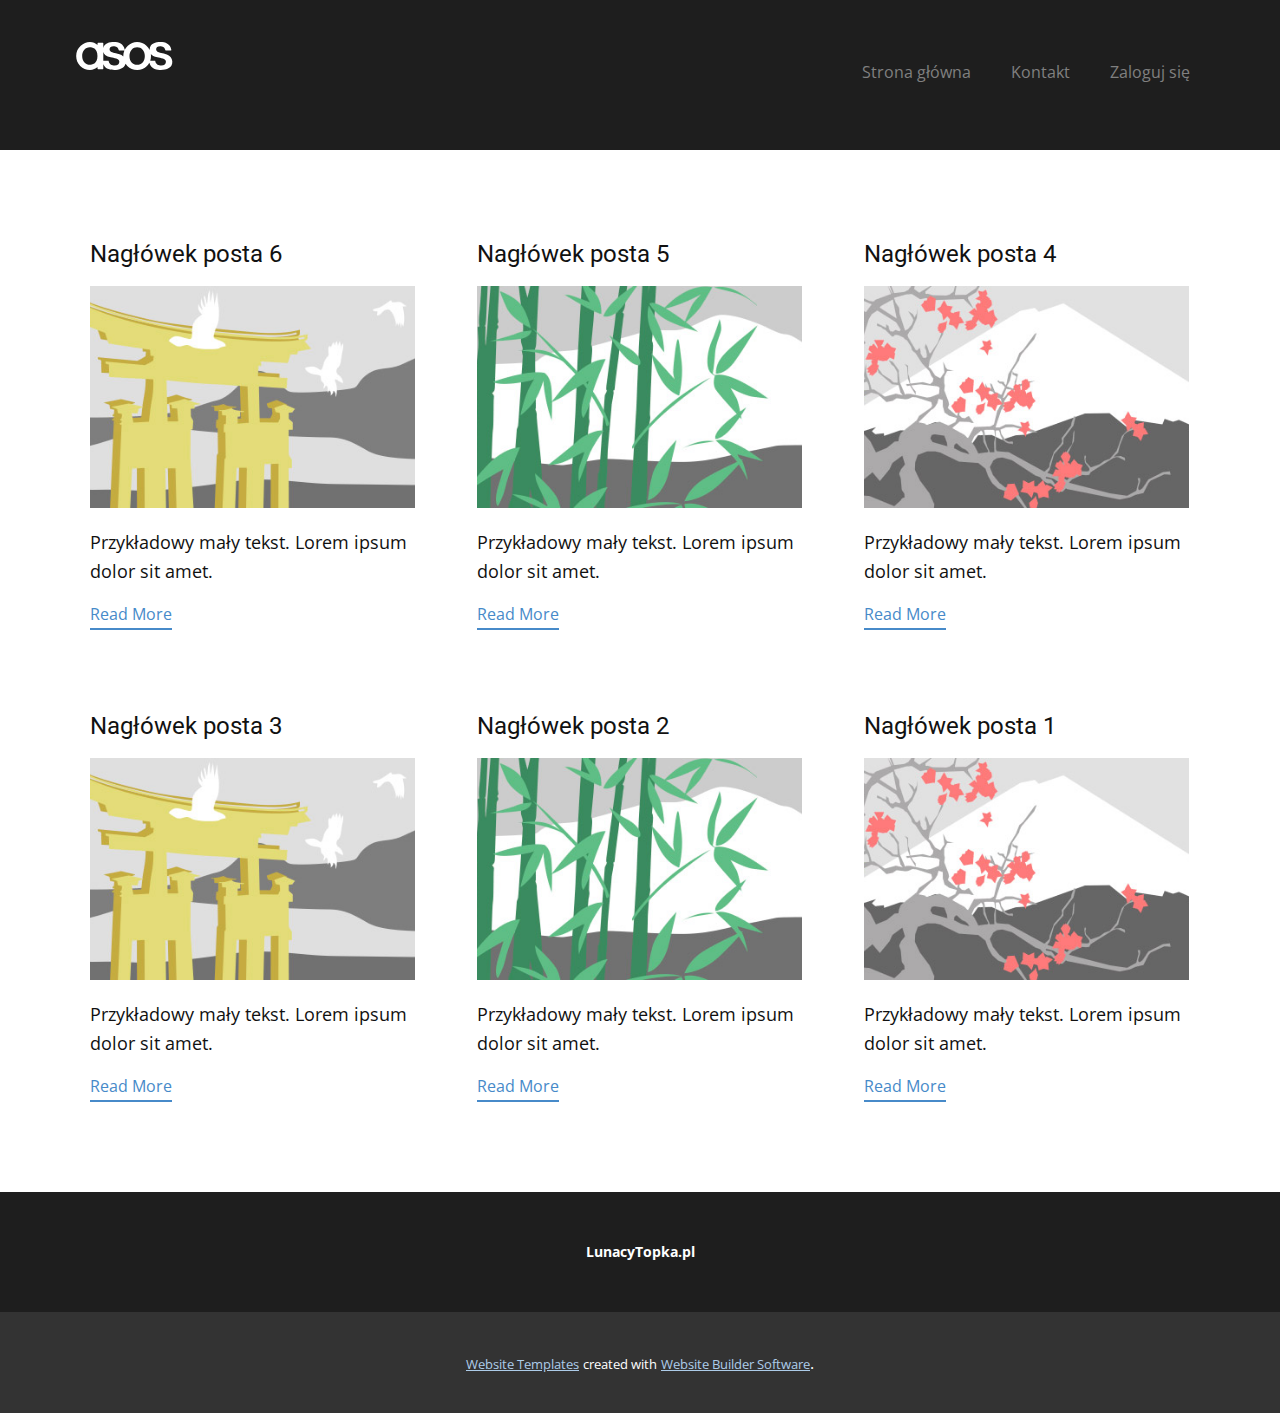
<file: blog/blog.html>
<!DOCTYPE html>
<html style="font-size: 16px;" lang="pl"><head>
    <meta name="viewport" content="width=device-width, initial-scale=1.0">
    <meta charset="utf-8">
    <meta name="keywords" content="">
    <meta name="description" content="">
    <title>Blog</title>
    <link rel="stylesheet" href="../nicepage.css" media="screen">
<link rel="stylesheet" href="../Blog-Template.css" media="screen">
    <script class="u-script" type="text/javascript" src="../jquery.js" defer=""></script>
    <script class="u-script" type="text/javascript" src="../nicepage.js" defer=""></script>
    <meta name="generator" content="Nicepage 6.7.6, nicepage.com">
    <link id="u-theme-google-font" rel="stylesheet" href="https://fonts.googleapis.com/css?family=Roboto:100,100i,300,300i,400,400i,500,500i,700,700i,900,900i|Open+Sans:300,300i,400,400i,500,500i,600,600i,700,700i,800,800i">
    
    
    
    <script type="application/ld+json">{
		"@context": "http://schema.org",
		"@type": "Organization",
		"name": "",
		"logo": "images/asos-1.svg"
}</script>
    <meta name="theme-color" content="#478ac9">
  <meta data-intl-tel-input-cdn-path="intlTelInput/"></head>
  <body data-path-to-root="./" data-include-products="false" class="u-body u-xl-mode" data-lang="pl"><header class="u-clearfix u-custom-color-1 u-header u-sticky u-sticky-ca80 u-header" id="sec-e903"><div class="u-clearfix u-sheet u-sheet-1">
        <a href="https://nicepage.com" class="u-image u-logo u-image-1" data-image-width="250" data-image-height="73">
          <img src="../images/asos-1.svg" class="u-logo-image u-logo-image-1">
        </a>
        <nav class="u-align-right u-menu u-menu-one-level u-offcanvas u-menu-1">
          <div class="menu-collapse" style="font-size: 1rem; letter-spacing: 0px;">
            <a class="u-button-style u-custom-left-right-menu-spacing u-custom-padding-bottom u-custom-text-active-color u-custom-text-color u-custom-top-bottom-menu-spacing u-nav-link u-text-active-palette-1-base u-text-hover-palette-2-base" href="#">
              <svg class="u-svg-link" viewBox="0 0 24 24"><use xmlns:xlink="http://www.w3.org/1999/xlink" xlink:href="#menu-hamburger"></use></svg>
              <svg class="u-svg-content" version="1.1" id="menu-hamburger" viewBox="0 0 16 16" x="0px" y="0px" xmlns:xlink="http://www.w3.org/1999/xlink" xmlns="http://www.w3.org/2000/svg"><g><rect y="1" width="16" height="2"></rect><rect y="7" width="16" height="2"></rect><rect y="13" width="16" height="2"></rect>
</g></svg>
            </a>
          </div>
          <div class="u-custom-menu u-nav-container">
            <ul class="u-nav u-unstyled u-nav-1"><li class="u-nav-item"><a class="u-button-style u-nav-link u-text-active-white u-text-grey-50 u-text-hover-palette-2-base" href="../Strona-główna.html" style="padding: 10px 20px;">Strona główna</a>
</li><li class="u-nav-item"><a class="u-button-style u-nav-link u-text-active-white u-text-grey-50 u-text-hover-palette-2-base" href="https://discord.gg/NnWbNeXCMK" style="padding: 10px 20px;">Kontakt</a>
</li><li class="u-nav-item"><a class="u-button-style u-nav-link u-text-active-white u-text-grey-50 u-text-hover-palette-2-base" href="../Zaloguj-się.html" style="padding: 10px 20px;">Zaloguj się</a>
</li></ul>
          </div>
          <div class="u-custom-menu u-nav-container-collapse">
            <div class="u-black u-container-style u-inner-container-layout u-opacity u-opacity-95 u-sidenav">
              <div class="u-inner-container-layout u-sidenav-overflow">
                <div class="u-menu-close"></div>
                <ul class="u-align-center u-nav u-popupmenu-items u-unstyled u-nav-2"><li class="u-nav-item"><a class="u-button-style u-nav-link" href="../Strona-główna.html">Strona główna</a>
</li><li class="u-nav-item"><a class="u-button-style u-nav-link" href="https://discord.gg/NnWbNeXCMK">Kontakt</a>
</li><li class="u-nav-item"><a class="u-button-style u-nav-link" href="../Zaloguj-się.html">Zaloguj się</a>
</li></ul>
              </div>
            </div>
            <div class="u-black u-menu-overlay u-opacity u-opacity-70"></div>
          </div>
        </nav>
      </div></header>
    <section class="u-clearfix u-section-1" id="sec-6681">
      <div class="u-clearfix u-sheet u-valign-middle u-sheet-1"><!--blog--><!--blog_options_json--><!--{"type":"Recent","source":"","tags":"","count":""}--><!--/blog_options_json-->
        <div class="u-blog u-expanded-width u-repeater u-repeater-1"><!--blog_post-->
          <div class="u-blog-post u-container-style u-repeater-item u-white u-repeater-item-1">
            <div class="u-container-layout u-similar-container u-valign-top u-container-layout-1"><!--blog_post_header-->
              <h4 class="u-blog-control u-text u-text-1">
                <a class="u-post-header-link" href="../blog/post-5.html">Nagłówek posta 6 </a>
              </h4><!--/blog_post_header--><!--blog_post_image-->
              <a class="u-post-header-link" href="../blog/post-5.html"><img alt="" class="u-blog-control u-expanded-width u-image u-image-default u-image-1" src="../images/8ad73f3c.jpeg"></a><!--/blog_post_image--><!--blog_post_content-->
              <div class="u-blog-control u-post-content u-text u-text-2 fr-view">Przykładowy mały tekst. Lorem ipsum dolor sit amet.</div><!--/blog_post_content--><!--blog_post_readmore-->
              <a href="../blog/post-5.html" class="u-blog-control u-border-2 u-border-palette-1-base u-btn u-btn-rectangle u-button-style u-none u-btn-1"><!--blog_post_readmore_content--><!--options_json--><!--{"content":"Read More","defaultValue":"Dowiedz się więcej"}--><!--/options_json-->Read More<!--/blog_post_readmore_content--></a><!--/blog_post_readmore-->
            </div>
          </div><div class="u-blog-post u-container-style u-repeater-item u-video-cover u-white">
            <div class="u-container-layout u-similar-container u-valign-top u-container-layout-2"><!--blog_post_header-->
              <h4 class="u-blog-control u-text u-text-3">
                <a class="u-post-header-link" href="../blog/post-4.html">Nagłówek posta 5 </a>
              </h4><!--/blog_post_header--><!--blog_post_image-->
              <a class="u-post-header-link" href="../blog/post-4.html"><img alt="" class="u-blog-control u-expanded-width u-image u-image-default u-image-2" src="../images/68f64b9d.jpeg"></a><!--/blog_post_image--><!--blog_post_content-->
              <div class="u-blog-control u-post-content u-text u-text-4 fr-view">Przykładowy mały tekst. Lorem ipsum dolor sit amet.</div><!--/blog_post_content--><!--blog_post_readmore-->
              <a href="../blog/post-4.html" class="u-blog-control u-border-2 u-border-palette-1-base u-btn u-btn-rectangle u-button-style u-none u-btn-2"><!--blog_post_readmore_content--><!--options_json--><!--{"content":"Read More","defaultValue":"Dowiedz się więcej"}--><!--/options_json-->Read More<!--/blog_post_readmore_content--></a><!--/blog_post_readmore-->
            </div>
          </div><div class="u-blog-post u-container-style u-repeater-item u-video-cover u-white">
            <div class="u-container-layout u-similar-container u-valign-top u-container-layout-3"><!--blog_post_header-->
              <h4 class="u-blog-control u-text u-text-5">
                <a class="u-post-header-link" href="../blog/post-3.html">Nagłówek posta 4 </a>
              </h4><!--/blog_post_header--><!--blog_post_image-->
              <a class="u-post-header-link" href="../blog/post-3.html"><img alt="" class="u-blog-control u-expanded-width u-image u-image-default u-image-3" src="../images/0fd3416c.jpeg"></a><!--/blog_post_image--><!--blog_post_content-->
              <div class="u-blog-control u-post-content u-text u-text-6 fr-view">Przykładowy mały tekst. Lorem ipsum dolor sit amet.</div><!--/blog_post_content--><!--blog_post_readmore-->
              <a href="../blog/post-3.html" class="u-blog-control u-border-2 u-border-palette-1-base u-btn u-btn-rectangle u-button-style u-none u-btn-3"><!--blog_post_readmore_content--><!--options_json--><!--{"content":"Read More","defaultValue":"Dowiedz się więcej"}--><!--/options_json-->Read More<!--/blog_post_readmore_content--></a><!--/blog_post_readmore-->
            </div>
          </div><div class="u-blog-post u-container-style u-repeater-item u-white u-repeater-item-1">
            <div class="u-container-layout u-similar-container u-valign-top u-container-layout-1"><!--blog_post_header-->
              <h4 class="u-blog-control u-text u-text-1">
                <a class="u-post-header-link" href="../blog/post-2.html">Nagłówek posta 3 </a>
              </h4><!--/blog_post_header--><!--blog_post_image-->
              <a class="u-post-header-link" href="../blog/post-2.html"><img alt="" class="u-blog-control u-expanded-width u-image u-image-default u-image-1" src="../images/8ad73f3c.jpeg"></a><!--/blog_post_image--><!--blog_post_content-->
              <div class="u-blog-control u-post-content u-text u-text-2 fr-view">Przykładowy mały tekst. Lorem ipsum dolor sit amet.</div><!--/blog_post_content--><!--blog_post_readmore-->
              <a href="../blog/post-2.html" class="u-blog-control u-border-2 u-border-palette-1-base u-btn u-btn-rectangle u-button-style u-none u-btn-1"><!--blog_post_readmore_content--><!--options_json--><!--{"content":"Read More","defaultValue":"Dowiedz się więcej"}--><!--/options_json-->Read More<!--/blog_post_readmore_content--></a><!--/blog_post_readmore-->
            </div>
          </div><div class="u-blog-post u-container-style u-repeater-item u-video-cover u-white">
            <div class="u-container-layout u-similar-container u-valign-top u-container-layout-2"><!--blog_post_header-->
              <h4 class="u-blog-control u-text u-text-3">
                <a class="u-post-header-link" href="../blog/post-1.html">Nagłówek posta 2 </a>
              </h4><!--/blog_post_header--><!--blog_post_image-->
              <a class="u-post-header-link" href="../blog/post-1.html"><img alt="" class="u-blog-control u-expanded-width u-image u-image-default u-image-2" src="../images/68f64b9d.jpeg"></a><!--/blog_post_image--><!--blog_post_content-->
              <div class="u-blog-control u-post-content u-text u-text-4 fr-view">Przykładowy mały tekst. Lorem ipsum dolor sit amet.</div><!--/blog_post_content--><!--blog_post_readmore-->
              <a href="../blog/post-1.html" class="u-blog-control u-border-2 u-border-palette-1-base u-btn u-btn-rectangle u-button-style u-none u-btn-2"><!--blog_post_readmore_content--><!--options_json--><!--{"content":"Read More","defaultValue":"Dowiedz się więcej"}--><!--/options_json-->Read More<!--/blog_post_readmore_content--></a><!--/blog_post_readmore-->
            </div>
          </div><div class="u-blog-post u-container-style u-repeater-item u-video-cover u-white">
            <div class="u-container-layout u-similar-container u-valign-top u-container-layout-3"><!--blog_post_header-->
              <h4 class="u-blog-control u-text u-text-5">
                <a class="u-post-header-link" href="../blog/post.html">Nagłówek posta 1 </a>
              </h4><!--/blog_post_header--><!--blog_post_image-->
              <a class="u-post-header-link" href="../blog/post.html"><img alt="" class="u-blog-control u-expanded-width u-image u-image-default u-image-3" src="../images/0fd3416c.jpeg"></a><!--/blog_post_image--><!--blog_post_content-->
              <div class="u-blog-control u-post-content u-text u-text-6 fr-view">Przykładowy mały tekst. Lorem ipsum dolor sit amet.</div><!--/blog_post_content--><!--blog_post_readmore-->
              <a href="../blog/post.html" class="u-blog-control u-border-2 u-border-palette-1-base u-btn u-btn-rectangle u-button-style u-none u-btn-3"><!--blog_post_readmore_content--><!--options_json--><!--{"content":"Read More","defaultValue":"Dowiedz się więcej"}--><!--/options_json-->Read More<!--/blog_post_readmore_content--></a><!--/blog_post_readmore-->
            </div>
          </div><!--/blog_post--><!--blog_post-->
          <!--/blog_post--><!--blog_post-->
          <!--/blog_post-->
        </div><!--/blog-->
      </div>
    </section>
    
    
    
    <footer class="u-align-center u-clearfix u-custom-color-1 u-footer u-footer" id="sec-4c39"><div class="u-clearfix u-sheet u-sheet-1">
        <p class="u-small-text u-text u-text-variant u-text-1">LunacyTopka.pl </p>
      </div></footer>
    <section class="u-backlink u-clearfix u-grey-80">
      <a class="u-link" href="https://nicepage.com/website-templates" target="_blank">
        <span>Website Templates</span>
      </a>
      <p class="u-text">
        <span>created with</span>
      </p>
      <a class="u-link" href="" target="_blank">
        <span>Website Builder Software</span>
      </a>. 
    </section>
  
</body></html>
</file>
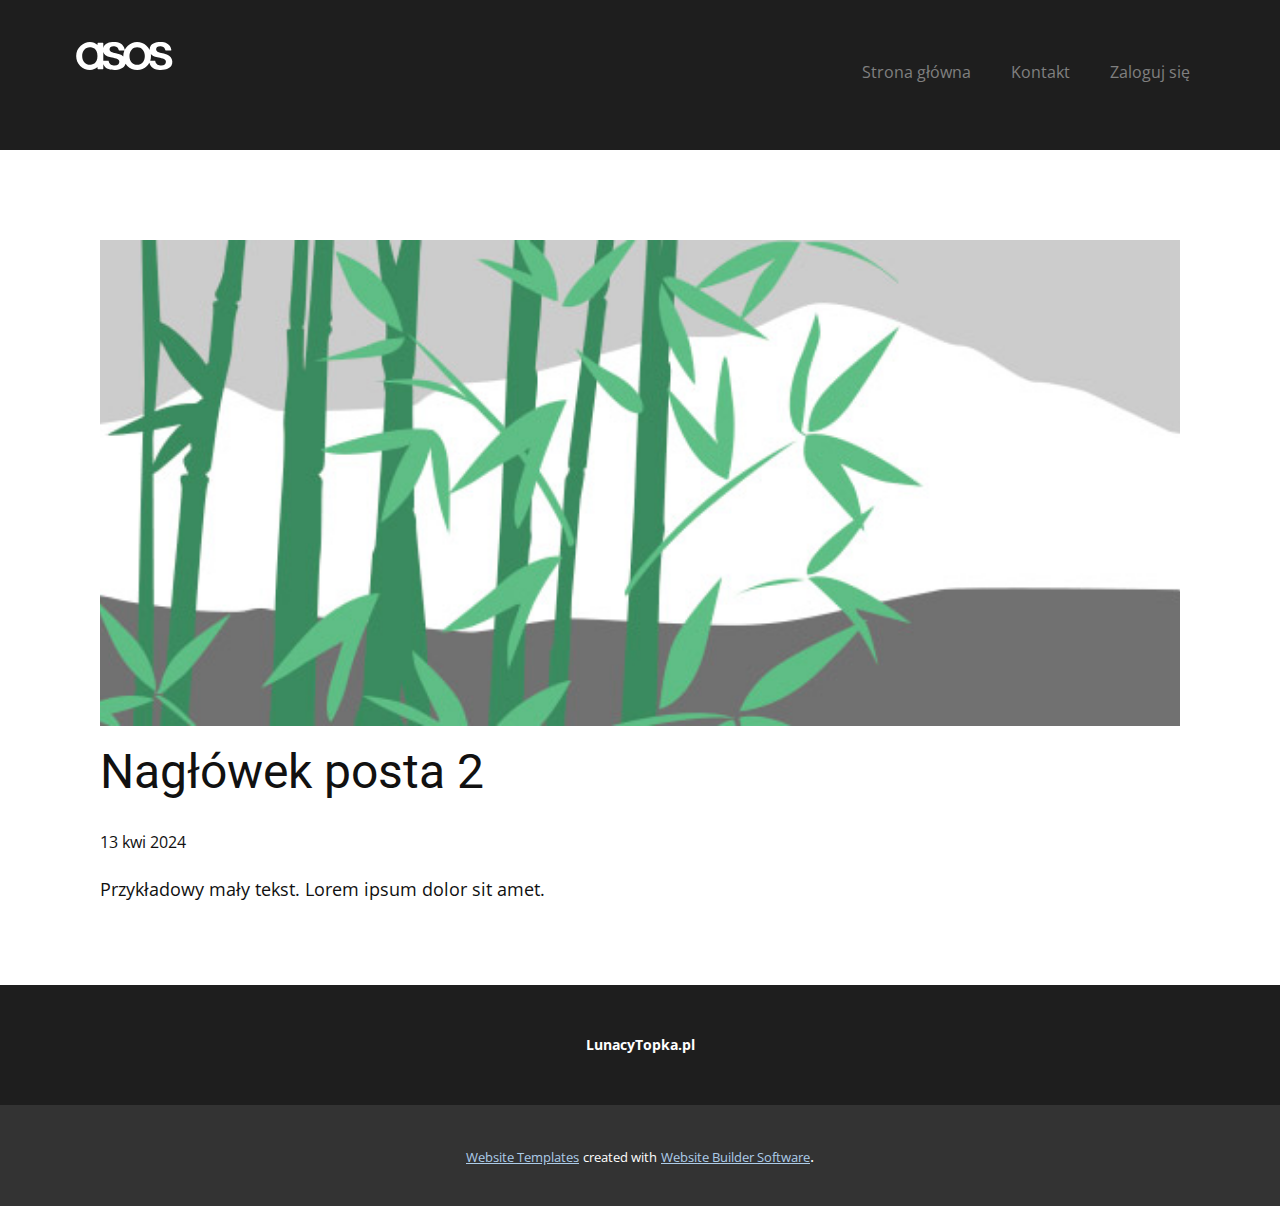
<file: blog/post-1.html>
<!DOCTYPE html>
<html style="font-size: 16px;" lang="pl"><head>
    <meta name="viewport" content="width=device-width, initial-scale=1.0">
    <meta charset="utf-8">
    <meta name="keywords" content="Nagłówek posta 1">
    <meta name="description" content="">
    <title>Nagłówek posta 2 </title>
    <link rel="stylesheet" href="../nicepage.css" media="screen">
<link rel="stylesheet" href="../Post-Template.css" media="screen">
    <script class="u-script" type="text/javascript" src="../jquery.js" defer=""></script>
    <script class="u-script" type="text/javascript" src="../nicepage.js" defer=""></script>
    <meta name="generator" content="Nicepage 6.7.6, nicepage.com">
    <link id="u-theme-google-font" rel="stylesheet" href="https://fonts.googleapis.com/css?family=Roboto:100,100i,300,300i,400,400i,500,500i,700,700i,900,900i|Open+Sans:300,300i,400,400i,500,500i,600,600i,700,700i,800,800i">
    
    
    
    <script type="application/ld+json">{
		"@context": "http://schema.org",
		"@type": "Organization",
		"name": "",
		"logo": "images/asos-1.svg"
}</script>
    <meta name="theme-color" content="#478ac9">
  <meta data-intl-tel-input-cdn-path="intlTelInput/"></head>
  <body data-path-to-root="./" data-include-products="false" class="u-body u-xl-mode" data-lang="pl"><header class="u-clearfix u-custom-color-1 u-header u-sticky u-sticky-ca80 u-header" id="sec-e903"><div class="u-clearfix u-sheet u-sheet-1">
        <a href="https://nicepage.com" class="u-image u-logo u-image-1" data-image-width="250" data-image-height="73">
          <img src="../images/asos-1.svg" class="u-logo-image u-logo-image-1">
        </a>
        <nav class="u-align-right u-menu u-menu-one-level u-offcanvas u-menu-1">
          <div class="menu-collapse" style="font-size: 1rem; letter-spacing: 0px;">
            <a class="u-button-style u-custom-left-right-menu-spacing u-custom-padding-bottom u-custom-text-active-color u-custom-text-color u-custom-top-bottom-menu-spacing u-nav-link u-text-active-palette-1-base u-text-hover-palette-2-base" href="#">
              <svg class="u-svg-link" viewBox="0 0 24 24"><use xmlns:xlink="http://www.w3.org/1999/xlink" xlink:href="#menu-hamburger"></use></svg>
              <svg class="u-svg-content" version="1.1" id="menu-hamburger" viewBox="0 0 16 16" x="0px" y="0px" xmlns:xlink="http://www.w3.org/1999/xlink" xmlns="http://www.w3.org/2000/svg"><g><rect y="1" width="16" height="2"></rect><rect y="7" width="16" height="2"></rect><rect y="13" width="16" height="2"></rect>
</g></svg>
            </a>
          </div>
          <div class="u-custom-menu u-nav-container">
            <ul class="u-nav u-unstyled u-nav-1"><li class="u-nav-item"><a class="u-button-style u-nav-link u-text-active-white u-text-grey-50 u-text-hover-palette-2-base" href="../Strona-główna.html" style="padding: 10px 20px;">Strona główna</a>
</li><li class="u-nav-item"><a class="u-button-style u-nav-link u-text-active-white u-text-grey-50 u-text-hover-palette-2-base" href="https://discord.gg/NnWbNeXCMK" style="padding: 10px 20px;">Kontakt</a>
</li><li class="u-nav-item"><a class="u-button-style u-nav-link u-text-active-white u-text-grey-50 u-text-hover-palette-2-base" href="../Zaloguj-się.html" style="padding: 10px 20px;">Zaloguj się</a>
</li></ul>
          </div>
          <div class="u-custom-menu u-nav-container-collapse">
            <div class="u-black u-container-style u-inner-container-layout u-opacity u-opacity-95 u-sidenav">
              <div class="u-inner-container-layout u-sidenav-overflow">
                <div class="u-menu-close"></div>
                <ul class="u-align-center u-nav u-popupmenu-items u-unstyled u-nav-2"><li class="u-nav-item"><a class="u-button-style u-nav-link" href="../Strona-główna.html">Strona główna</a>
</li><li class="u-nav-item"><a class="u-button-style u-nav-link" href="https://discord.gg/NnWbNeXCMK">Kontakt</a>
</li><li class="u-nav-item"><a class="u-button-style u-nav-link" href="../Zaloguj-się.html">Zaloguj się</a>
</li></ul>
              </div>
            </div>
            <div class="u-black u-menu-overlay u-opacity u-opacity-70"></div>
          </div>
        </nav>
      </div></header>
    <section class="u-align-center u-clearfix u-section-1" id="sec-db53">
      <div class="u-clearfix u-sheet u-valign-middle-md u-valign-middle-sm u-valign-middle-xs u-sheet-1"><!--post_details--><!--post_details_options_json--><!--{"source":""}--><!--/post_details_options_json--><!--blog_post-->
        <div class="u-container-style u-expanded-width u-post-details u-post-details-1">
          <div class="u-container-layout u-valign-middle u-container-layout-1"><!--blog_post_image-->
            <img alt="" class="u-blog-control u-expanded-width u-image u-image-default u-image-1" src="../images/68f64b9d.jpeg"><!--/blog_post_image--><!--blog_post_header-->
            <h2 class="u-blog-control u-text u-text-1">Nagłówek posta 2 </h2><!--/blog_post_header--><!--blog_post_metadata-->
            <div class="u-blog-control u-metadata u-metadata-1"><!--blog_post_metadata_date-->
              <span class="u-meta-date u-meta-icon">13 kwi 2024</span><!--/blog_post_metadata_date--><!--blog_post_metadata_category-->
              <!--/blog_post_metadata_category--><!--blog_post_metadata_comments-->
              <!--/blog_post_metadata_comments-->
            </div><!--/blog_post_metadata--><!--blog_post_content-->
            <div class="u-align-justify u-blog-control u-post-content u-text u-text-2 fr-view">
  Przykładowy mały tekst. Lorem ipsum dolor sit amet.
  </div><!--/blog_post_content-->
          </div>
        </div><!--/blog_post--><!--/post_details-->
      </div>
    </section>
    
    
    
    <footer class="u-align-center u-clearfix u-custom-color-1 u-footer u-footer" id="sec-4c39"><div class="u-clearfix u-sheet u-sheet-1">
        <p class="u-small-text u-text u-text-variant u-text-1">LunacyTopka.pl </p>
      </div></footer>
    <section class="u-backlink u-clearfix u-grey-80">
      <a class="u-link" href="https://nicepage.com/website-templates" target="_blank">
        <span>Website Templates</span>
      </a>
      <p class="u-text">
        <span>created with</span>
      </p>
      <a class="u-link" href="" target="_blank">
        <span>Website Builder Software</span>
      </a>. 
    </section>
  
</body></html>
</file>
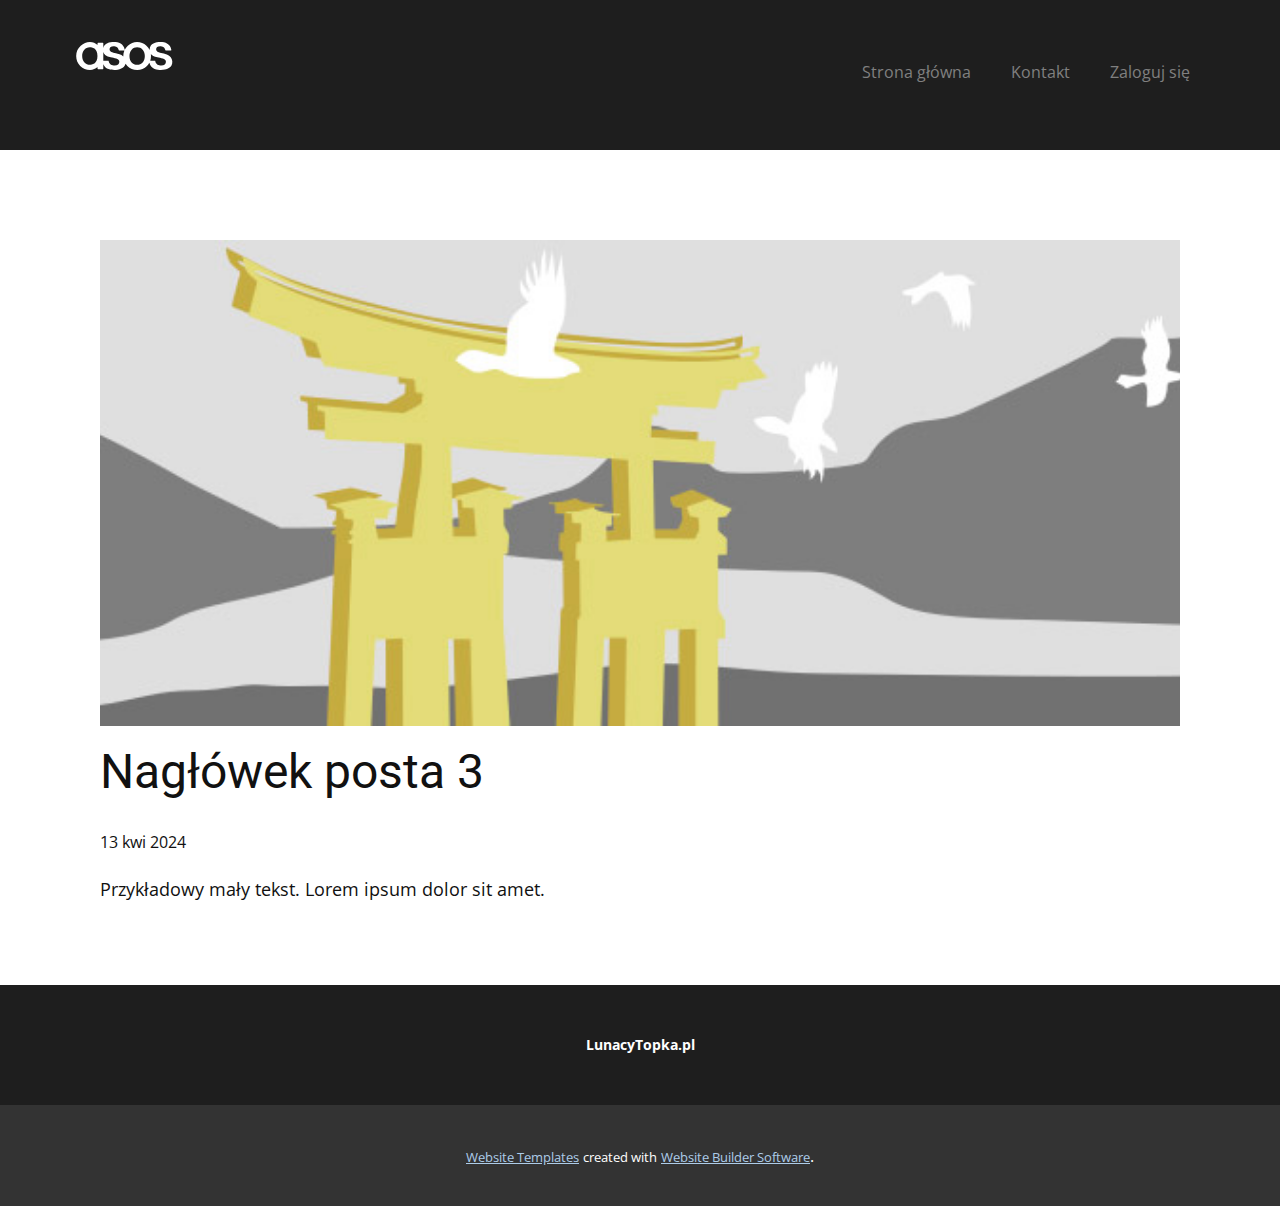
<file: blog/post-2.html>
<!DOCTYPE html>
<html style="font-size: 16px;" lang="pl"><head>
    <meta name="viewport" content="width=device-width, initial-scale=1.0">
    <meta charset="utf-8">
    <meta name="keywords" content="Nagłówek posta 1">
    <meta name="description" content="">
    <title>Nagłówek posta 3 </title>
    <link rel="stylesheet" href="../nicepage.css" media="screen">
<link rel="stylesheet" href="../Post-Template.css" media="screen">
    <script class="u-script" type="text/javascript" src="../jquery.js" defer=""></script>
    <script class="u-script" type="text/javascript" src="../nicepage.js" defer=""></script>
    <meta name="generator" content="Nicepage 6.7.6, nicepage.com">
    <link id="u-theme-google-font" rel="stylesheet" href="https://fonts.googleapis.com/css?family=Roboto:100,100i,300,300i,400,400i,500,500i,700,700i,900,900i|Open+Sans:300,300i,400,400i,500,500i,600,600i,700,700i,800,800i">
    
    
    
    <script type="application/ld+json">{
		"@context": "http://schema.org",
		"@type": "Organization",
		"name": "",
		"logo": "images/asos-1.svg"
}</script>
    <meta name="theme-color" content="#478ac9">
  <meta data-intl-tel-input-cdn-path="intlTelInput/"></head>
  <body data-path-to-root="./" data-include-products="false" class="u-body u-xl-mode" data-lang="pl"><header class="u-clearfix u-custom-color-1 u-header u-sticky u-sticky-ca80 u-header" id="sec-e903"><div class="u-clearfix u-sheet u-sheet-1">
        <a href="https://nicepage.com" class="u-image u-logo u-image-1" data-image-width="250" data-image-height="73">
          <img src="../images/asos-1.svg" class="u-logo-image u-logo-image-1">
        </a>
        <nav class="u-align-right u-menu u-menu-one-level u-offcanvas u-menu-1">
          <div class="menu-collapse" style="font-size: 1rem; letter-spacing: 0px;">
            <a class="u-button-style u-custom-left-right-menu-spacing u-custom-padding-bottom u-custom-text-active-color u-custom-text-color u-custom-top-bottom-menu-spacing u-nav-link u-text-active-palette-1-base u-text-hover-palette-2-base" href="#">
              <svg class="u-svg-link" viewBox="0 0 24 24"><use xmlns:xlink="http://www.w3.org/1999/xlink" xlink:href="#menu-hamburger"></use></svg>
              <svg class="u-svg-content" version="1.1" id="menu-hamburger" viewBox="0 0 16 16" x="0px" y="0px" xmlns:xlink="http://www.w3.org/1999/xlink" xmlns="http://www.w3.org/2000/svg"><g><rect y="1" width="16" height="2"></rect><rect y="7" width="16" height="2"></rect><rect y="13" width="16" height="2"></rect>
</g></svg>
            </a>
          </div>
          <div class="u-custom-menu u-nav-container">
            <ul class="u-nav u-unstyled u-nav-1"><li class="u-nav-item"><a class="u-button-style u-nav-link u-text-active-white u-text-grey-50 u-text-hover-palette-2-base" href="../Strona-główna.html" style="padding: 10px 20px;">Strona główna</a>
</li><li class="u-nav-item"><a class="u-button-style u-nav-link u-text-active-white u-text-grey-50 u-text-hover-palette-2-base" href="https://discord.gg/NnWbNeXCMK" style="padding: 10px 20px;">Kontakt</a>
</li><li class="u-nav-item"><a class="u-button-style u-nav-link u-text-active-white u-text-grey-50 u-text-hover-palette-2-base" href="../Zaloguj-się.html" style="padding: 10px 20px;">Zaloguj się</a>
</li></ul>
          </div>
          <div class="u-custom-menu u-nav-container-collapse">
            <div class="u-black u-container-style u-inner-container-layout u-opacity u-opacity-95 u-sidenav">
              <div class="u-inner-container-layout u-sidenav-overflow">
                <div class="u-menu-close"></div>
                <ul class="u-align-center u-nav u-popupmenu-items u-unstyled u-nav-2"><li class="u-nav-item"><a class="u-button-style u-nav-link" href="../Strona-główna.html">Strona główna</a>
</li><li class="u-nav-item"><a class="u-button-style u-nav-link" href="https://discord.gg/NnWbNeXCMK">Kontakt</a>
</li><li class="u-nav-item"><a class="u-button-style u-nav-link" href="../Zaloguj-się.html">Zaloguj się</a>
</li></ul>
              </div>
            </div>
            <div class="u-black u-menu-overlay u-opacity u-opacity-70"></div>
          </div>
        </nav>
      </div></header>
    <section class="u-align-center u-clearfix u-section-1" id="sec-db53">
      <div class="u-clearfix u-sheet u-valign-middle-md u-valign-middle-sm u-valign-middle-xs u-sheet-1"><!--post_details--><!--post_details_options_json--><!--{"source":""}--><!--/post_details_options_json--><!--blog_post-->
        <div class="u-container-style u-expanded-width u-post-details u-post-details-1">
          <div class="u-container-layout u-valign-middle u-container-layout-1"><!--blog_post_image-->
            <img alt="" class="u-blog-control u-expanded-width u-image u-image-default u-image-1" src="../images/8ad73f3c.jpeg"><!--/blog_post_image--><!--blog_post_header-->
            <h2 class="u-blog-control u-text u-text-1">Nagłówek posta 3 </h2><!--/blog_post_header--><!--blog_post_metadata-->
            <div class="u-blog-control u-metadata u-metadata-1"><!--blog_post_metadata_date-->
              <span class="u-meta-date u-meta-icon">13 kwi 2024</span><!--/blog_post_metadata_date--><!--blog_post_metadata_category-->
              <!--/blog_post_metadata_category--><!--blog_post_metadata_comments-->
              <!--/blog_post_metadata_comments-->
            </div><!--/blog_post_metadata--><!--blog_post_content-->
            <div class="u-align-justify u-blog-control u-post-content u-text u-text-2 fr-view">
  Przykładowy mały tekst. Lorem ipsum dolor sit amet.
  </div><!--/blog_post_content-->
          </div>
        </div><!--/blog_post--><!--/post_details-->
      </div>
    </section>
    
    
    
    <footer class="u-align-center u-clearfix u-custom-color-1 u-footer u-footer" id="sec-4c39"><div class="u-clearfix u-sheet u-sheet-1">
        <p class="u-small-text u-text u-text-variant u-text-1">LunacyTopka.pl </p>
      </div></footer>
    <section class="u-backlink u-clearfix u-grey-80">
      <a class="u-link" href="https://nicepage.com/website-templates" target="_blank">
        <span>Website Templates</span>
      </a>
      <p class="u-text">
        <span>created with</span>
      </p>
      <a class="u-link" href="" target="_blank">
        <span>Website Builder Software</span>
      </a>. 
    </section>
  
</body></html>
</file>
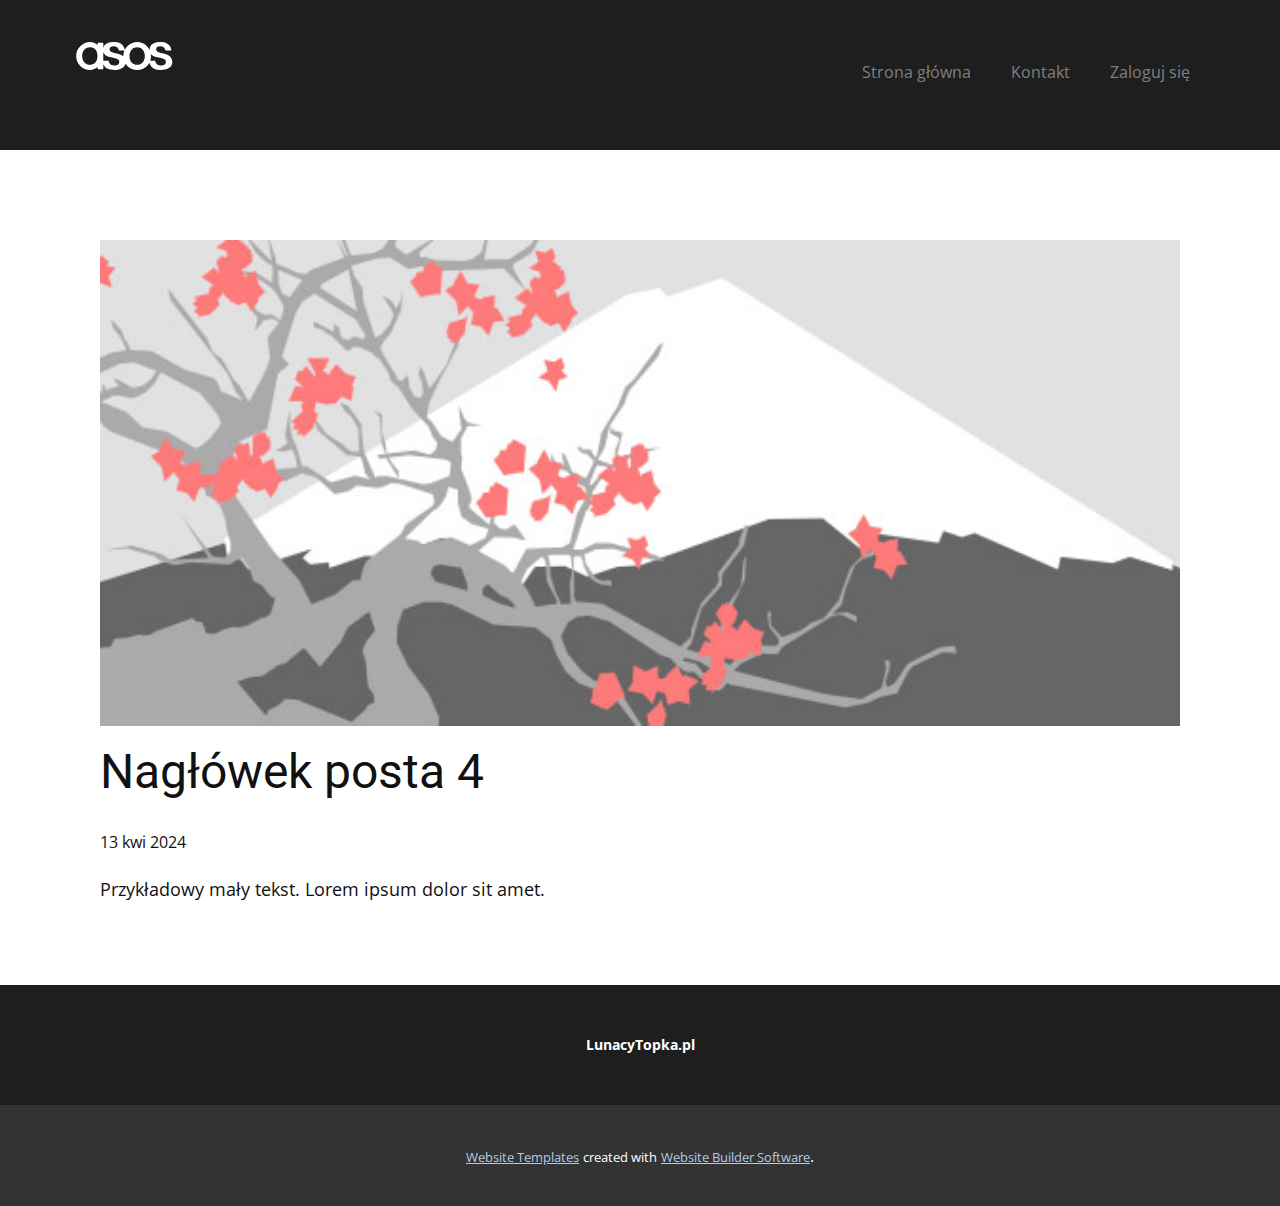
<file: blog/post-3.html>
<!DOCTYPE html>
<html style="font-size: 16px;" lang="pl"><head>
    <meta name="viewport" content="width=device-width, initial-scale=1.0">
    <meta charset="utf-8">
    <meta name="keywords" content="Nagłówek posta 1">
    <meta name="description" content="">
    <title>Nagłówek posta 4 </title>
    <link rel="stylesheet" href="../nicepage.css" media="screen">
<link rel="stylesheet" href="../Post-Template.css" media="screen">
    <script class="u-script" type="text/javascript" src="../jquery.js" defer=""></script>
    <script class="u-script" type="text/javascript" src="../nicepage.js" defer=""></script>
    <meta name="generator" content="Nicepage 6.7.6, nicepage.com">
    <link id="u-theme-google-font" rel="stylesheet" href="https://fonts.googleapis.com/css?family=Roboto:100,100i,300,300i,400,400i,500,500i,700,700i,900,900i|Open+Sans:300,300i,400,400i,500,500i,600,600i,700,700i,800,800i">
    
    
    
    <script type="application/ld+json">{
		"@context": "http://schema.org",
		"@type": "Organization",
		"name": "",
		"logo": "images/asos-1.svg"
}</script>
    <meta name="theme-color" content="#478ac9">
  <meta data-intl-tel-input-cdn-path="intlTelInput/"></head>
  <body data-path-to-root="./" data-include-products="false" class="u-body u-xl-mode" data-lang="pl"><header class="u-clearfix u-custom-color-1 u-header u-sticky u-sticky-ca80 u-header" id="sec-e903"><div class="u-clearfix u-sheet u-sheet-1">
        <a href="https://nicepage.com" class="u-image u-logo u-image-1" data-image-width="250" data-image-height="73">
          <img src="../images/asos-1.svg" class="u-logo-image u-logo-image-1">
        </a>
        <nav class="u-align-right u-menu u-menu-one-level u-offcanvas u-menu-1">
          <div class="menu-collapse" style="font-size: 1rem; letter-spacing: 0px;">
            <a class="u-button-style u-custom-left-right-menu-spacing u-custom-padding-bottom u-custom-text-active-color u-custom-text-color u-custom-top-bottom-menu-spacing u-nav-link u-text-active-palette-1-base u-text-hover-palette-2-base" href="#">
              <svg class="u-svg-link" viewBox="0 0 24 24"><use xmlns:xlink="http://www.w3.org/1999/xlink" xlink:href="#menu-hamburger"></use></svg>
              <svg class="u-svg-content" version="1.1" id="menu-hamburger" viewBox="0 0 16 16" x="0px" y="0px" xmlns:xlink="http://www.w3.org/1999/xlink" xmlns="http://www.w3.org/2000/svg"><g><rect y="1" width="16" height="2"></rect><rect y="7" width="16" height="2"></rect><rect y="13" width="16" height="2"></rect>
</g></svg>
            </a>
          </div>
          <div class="u-custom-menu u-nav-container">
            <ul class="u-nav u-unstyled u-nav-1"><li class="u-nav-item"><a class="u-button-style u-nav-link u-text-active-white u-text-grey-50 u-text-hover-palette-2-base" href="../Strona-główna.html" style="padding: 10px 20px;">Strona główna</a>
</li><li class="u-nav-item"><a class="u-button-style u-nav-link u-text-active-white u-text-grey-50 u-text-hover-palette-2-base" href="https://discord.gg/NnWbNeXCMK" style="padding: 10px 20px;">Kontakt</a>
</li><li class="u-nav-item"><a class="u-button-style u-nav-link u-text-active-white u-text-grey-50 u-text-hover-palette-2-base" href="../Zaloguj-się.html" style="padding: 10px 20px;">Zaloguj się</a>
</li></ul>
          </div>
          <div class="u-custom-menu u-nav-container-collapse">
            <div class="u-black u-container-style u-inner-container-layout u-opacity u-opacity-95 u-sidenav">
              <div class="u-inner-container-layout u-sidenav-overflow">
                <div class="u-menu-close"></div>
                <ul class="u-align-center u-nav u-popupmenu-items u-unstyled u-nav-2"><li class="u-nav-item"><a class="u-button-style u-nav-link" href="../Strona-główna.html">Strona główna</a>
</li><li class="u-nav-item"><a class="u-button-style u-nav-link" href="https://discord.gg/NnWbNeXCMK">Kontakt</a>
</li><li class="u-nav-item"><a class="u-button-style u-nav-link" href="../Zaloguj-się.html">Zaloguj się</a>
</li></ul>
              </div>
            </div>
            <div class="u-black u-menu-overlay u-opacity u-opacity-70"></div>
          </div>
        </nav>
      </div></header>
    <section class="u-align-center u-clearfix u-section-1" id="sec-db53">
      <div class="u-clearfix u-sheet u-valign-middle-md u-valign-middle-sm u-valign-middle-xs u-sheet-1"><!--post_details--><!--post_details_options_json--><!--{"source":""}--><!--/post_details_options_json--><!--blog_post-->
        <div class="u-container-style u-expanded-width u-post-details u-post-details-1">
          <div class="u-container-layout u-valign-middle u-container-layout-1"><!--blog_post_image-->
            <img alt="" class="u-blog-control u-expanded-width u-image u-image-default u-image-1" src="../images/0fd3416c.jpeg"><!--/blog_post_image--><!--blog_post_header-->
            <h2 class="u-blog-control u-text u-text-1">Nagłówek posta 4 </h2><!--/blog_post_header--><!--blog_post_metadata-->
            <div class="u-blog-control u-metadata u-metadata-1"><!--blog_post_metadata_date-->
              <span class="u-meta-date u-meta-icon">13 kwi 2024</span><!--/blog_post_metadata_date--><!--blog_post_metadata_category-->
              <!--/blog_post_metadata_category--><!--blog_post_metadata_comments-->
              <!--/blog_post_metadata_comments-->
            </div><!--/blog_post_metadata--><!--blog_post_content-->
            <div class="u-align-justify u-blog-control u-post-content u-text u-text-2 fr-view">
  Przykładowy mały tekst. Lorem ipsum dolor sit amet.
  </div><!--/blog_post_content-->
          </div>
        </div><!--/blog_post--><!--/post_details-->
      </div>
    </section>
    
    
    
    <footer class="u-align-center u-clearfix u-custom-color-1 u-footer u-footer" id="sec-4c39"><div class="u-clearfix u-sheet u-sheet-1">
        <p class="u-small-text u-text u-text-variant u-text-1">LunacyTopka.pl </p>
      </div></footer>
    <section class="u-backlink u-clearfix u-grey-80">
      <a class="u-link" href="https://nicepage.com/website-templates" target="_blank">
        <span>Website Templates</span>
      </a>
      <p class="u-text">
        <span>created with</span>
      </p>
      <a class="u-link" href="" target="_blank">
        <span>Website Builder Software</span>
      </a>. 
    </section>
  
</body></html>
</file>
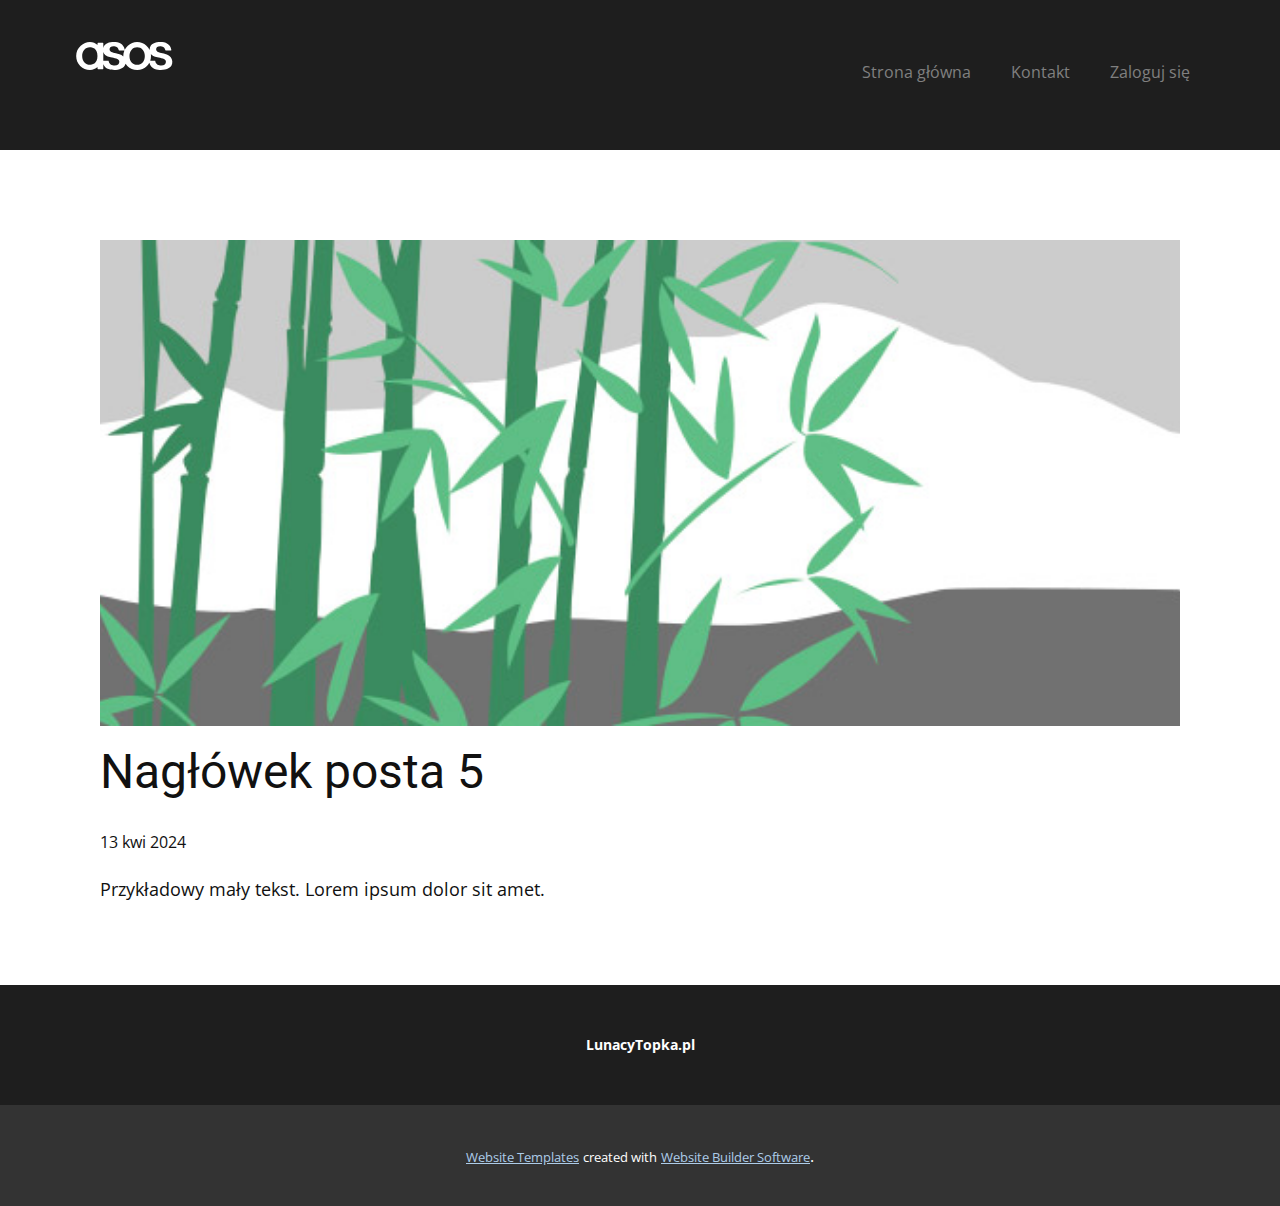
<file: blog/post-4.html>
<!DOCTYPE html>
<html style="font-size: 16px;" lang="pl"><head>
    <meta name="viewport" content="width=device-width, initial-scale=1.0">
    <meta charset="utf-8">
    <meta name="keywords" content="Nagłówek posta 1">
    <meta name="description" content="">
    <title>Nagłówek posta 5 </title>
    <link rel="stylesheet" href="../nicepage.css" media="screen">
<link rel="stylesheet" href="../Post-Template.css" media="screen">
    <script class="u-script" type="text/javascript" src="../jquery.js" defer=""></script>
    <script class="u-script" type="text/javascript" src="../nicepage.js" defer=""></script>
    <meta name="generator" content="Nicepage 6.7.6, nicepage.com">
    <link id="u-theme-google-font" rel="stylesheet" href="https://fonts.googleapis.com/css?family=Roboto:100,100i,300,300i,400,400i,500,500i,700,700i,900,900i|Open+Sans:300,300i,400,400i,500,500i,600,600i,700,700i,800,800i">
    
    
    
    <script type="application/ld+json">{
		"@context": "http://schema.org",
		"@type": "Organization",
		"name": "",
		"logo": "images/asos-1.svg"
}</script>
    <meta name="theme-color" content="#478ac9">
  <meta data-intl-tel-input-cdn-path="intlTelInput/"></head>
  <body data-path-to-root="./" data-include-products="false" class="u-body u-xl-mode" data-lang="pl"><header class="u-clearfix u-custom-color-1 u-header u-sticky u-sticky-ca80 u-header" id="sec-e903"><div class="u-clearfix u-sheet u-sheet-1">
        <a href="https://nicepage.com" class="u-image u-logo u-image-1" data-image-width="250" data-image-height="73">
          <img src="../images/asos-1.svg" class="u-logo-image u-logo-image-1">
        </a>
        <nav class="u-align-right u-menu u-menu-one-level u-offcanvas u-menu-1">
          <div class="menu-collapse" style="font-size: 1rem; letter-spacing: 0px;">
            <a class="u-button-style u-custom-left-right-menu-spacing u-custom-padding-bottom u-custom-text-active-color u-custom-text-color u-custom-top-bottom-menu-spacing u-nav-link u-text-active-palette-1-base u-text-hover-palette-2-base" href="#">
              <svg class="u-svg-link" viewBox="0 0 24 24"><use xmlns:xlink="http://www.w3.org/1999/xlink" xlink:href="#menu-hamburger"></use></svg>
              <svg class="u-svg-content" version="1.1" id="menu-hamburger" viewBox="0 0 16 16" x="0px" y="0px" xmlns:xlink="http://www.w3.org/1999/xlink" xmlns="http://www.w3.org/2000/svg"><g><rect y="1" width="16" height="2"></rect><rect y="7" width="16" height="2"></rect><rect y="13" width="16" height="2"></rect>
</g></svg>
            </a>
          </div>
          <div class="u-custom-menu u-nav-container">
            <ul class="u-nav u-unstyled u-nav-1"><li class="u-nav-item"><a class="u-button-style u-nav-link u-text-active-white u-text-grey-50 u-text-hover-palette-2-base" href="../Strona-główna.html" style="padding: 10px 20px;">Strona główna</a>
</li><li class="u-nav-item"><a class="u-button-style u-nav-link u-text-active-white u-text-grey-50 u-text-hover-palette-2-base" href="https://discord.gg/NnWbNeXCMK" style="padding: 10px 20px;">Kontakt</a>
</li><li class="u-nav-item"><a class="u-button-style u-nav-link u-text-active-white u-text-grey-50 u-text-hover-palette-2-base" href="../Zaloguj-się.html" style="padding: 10px 20px;">Zaloguj się</a>
</li></ul>
          </div>
          <div class="u-custom-menu u-nav-container-collapse">
            <div class="u-black u-container-style u-inner-container-layout u-opacity u-opacity-95 u-sidenav">
              <div class="u-inner-container-layout u-sidenav-overflow">
                <div class="u-menu-close"></div>
                <ul class="u-align-center u-nav u-popupmenu-items u-unstyled u-nav-2"><li class="u-nav-item"><a class="u-button-style u-nav-link" href="../Strona-główna.html">Strona główna</a>
</li><li class="u-nav-item"><a class="u-button-style u-nav-link" href="https://discord.gg/NnWbNeXCMK">Kontakt</a>
</li><li class="u-nav-item"><a class="u-button-style u-nav-link" href="../Zaloguj-się.html">Zaloguj się</a>
</li></ul>
              </div>
            </div>
            <div class="u-black u-menu-overlay u-opacity u-opacity-70"></div>
          </div>
        </nav>
      </div></header>
    <section class="u-align-center u-clearfix u-section-1" id="sec-db53">
      <div class="u-clearfix u-sheet u-valign-middle-md u-valign-middle-sm u-valign-middle-xs u-sheet-1"><!--post_details--><!--post_details_options_json--><!--{"source":""}--><!--/post_details_options_json--><!--blog_post-->
        <div class="u-container-style u-expanded-width u-post-details u-post-details-1">
          <div class="u-container-layout u-valign-middle u-container-layout-1"><!--blog_post_image-->
            <img alt="" class="u-blog-control u-expanded-width u-image u-image-default u-image-1" src="../images/68f64b9d.jpeg"><!--/blog_post_image--><!--blog_post_header-->
            <h2 class="u-blog-control u-text u-text-1">Nagłówek posta 5 </h2><!--/blog_post_header--><!--blog_post_metadata-->
            <div class="u-blog-control u-metadata u-metadata-1"><!--blog_post_metadata_date-->
              <span class="u-meta-date u-meta-icon">13 kwi 2024</span><!--/blog_post_metadata_date--><!--blog_post_metadata_category-->
              <!--/blog_post_metadata_category--><!--blog_post_metadata_comments-->
              <!--/blog_post_metadata_comments-->
            </div><!--/blog_post_metadata--><!--blog_post_content-->
            <div class="u-align-justify u-blog-control u-post-content u-text u-text-2 fr-view">
  Przykładowy mały tekst. Lorem ipsum dolor sit amet.
  </div><!--/blog_post_content-->
          </div>
        </div><!--/blog_post--><!--/post_details-->
      </div>
    </section>
    
    
    
    <footer class="u-align-center u-clearfix u-custom-color-1 u-footer u-footer" id="sec-4c39"><div class="u-clearfix u-sheet u-sheet-1">
        <p class="u-small-text u-text u-text-variant u-text-1">LunacyTopka.pl </p>
      </div></footer>
    <section class="u-backlink u-clearfix u-grey-80">
      <a class="u-link" href="https://nicepage.com/website-templates" target="_blank">
        <span>Website Templates</span>
      </a>
      <p class="u-text">
        <span>created with</span>
      </p>
      <a class="u-link" href="" target="_blank">
        <span>Website Builder Software</span>
      </a>. 
    </section>
  
</body></html>
</file>
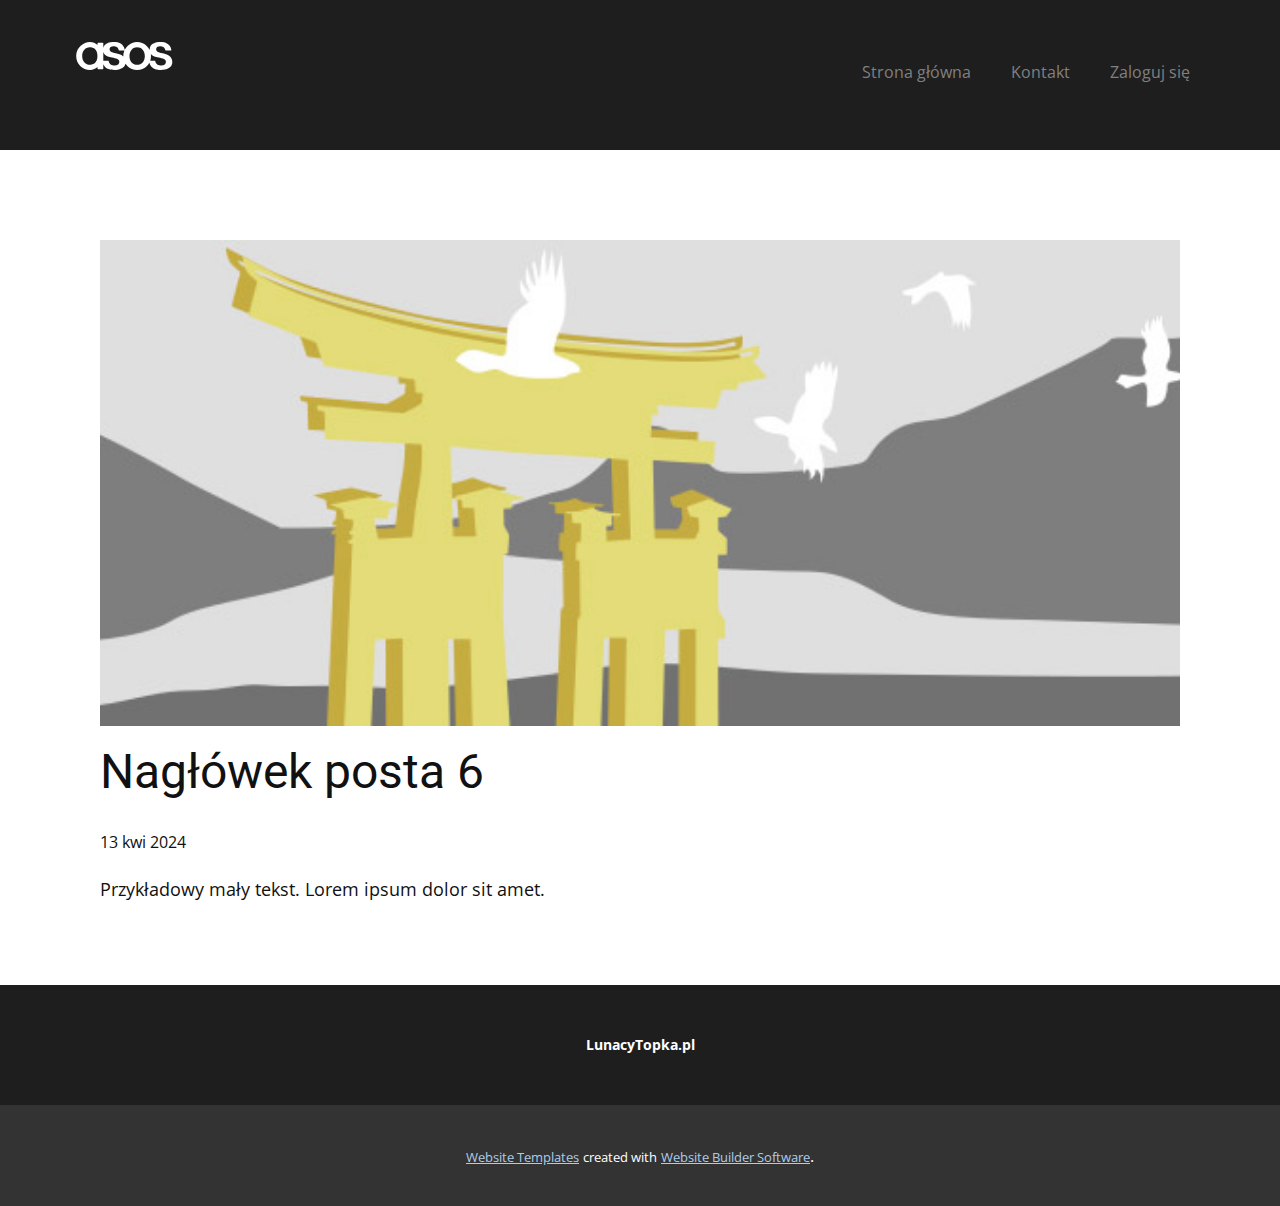
<file: blog/post-5.html>
<!DOCTYPE html>
<html style="font-size: 16px;" lang="pl"><head>
    <meta name="viewport" content="width=device-width, initial-scale=1.0">
    <meta charset="utf-8">
    <meta name="keywords" content="Nagłówek posta 1">
    <meta name="description" content="">
    <title>Nagłówek posta 6 </title>
    <link rel="stylesheet" href="../nicepage.css" media="screen">
<link rel="stylesheet" href="../Post-Template.css" media="screen">
    <script class="u-script" type="text/javascript" src="../jquery.js" defer=""></script>
    <script class="u-script" type="text/javascript" src="../nicepage.js" defer=""></script>
    <meta name="generator" content="Nicepage 6.7.6, nicepage.com">
    <link id="u-theme-google-font" rel="stylesheet" href="https://fonts.googleapis.com/css?family=Roboto:100,100i,300,300i,400,400i,500,500i,700,700i,900,900i|Open+Sans:300,300i,400,400i,500,500i,600,600i,700,700i,800,800i">
    
    
    
    <script type="application/ld+json">{
		"@context": "http://schema.org",
		"@type": "Organization",
		"name": "",
		"logo": "images/asos-1.svg"
}</script>
    <meta name="theme-color" content="#478ac9">
  <meta data-intl-tel-input-cdn-path="intlTelInput/"></head>
  <body data-path-to-root="./" data-include-products="false" class="u-body u-xl-mode" data-lang="pl"><header class="u-clearfix u-custom-color-1 u-header u-sticky u-sticky-ca80 u-header" id="sec-e903"><div class="u-clearfix u-sheet u-sheet-1">
        <a href="https://nicepage.com" class="u-image u-logo u-image-1" data-image-width="250" data-image-height="73">
          <img src="../images/asos-1.svg" class="u-logo-image u-logo-image-1">
        </a>
        <nav class="u-align-right u-menu u-menu-one-level u-offcanvas u-menu-1">
          <div class="menu-collapse" style="font-size: 1rem; letter-spacing: 0px;">
            <a class="u-button-style u-custom-left-right-menu-spacing u-custom-padding-bottom u-custom-text-active-color u-custom-text-color u-custom-top-bottom-menu-spacing u-nav-link u-text-active-palette-1-base u-text-hover-palette-2-base" href="#">
              <svg class="u-svg-link" viewBox="0 0 24 24"><use xmlns:xlink="http://www.w3.org/1999/xlink" xlink:href="#menu-hamburger"></use></svg>
              <svg class="u-svg-content" version="1.1" id="menu-hamburger" viewBox="0 0 16 16" x="0px" y="0px" xmlns:xlink="http://www.w3.org/1999/xlink" xmlns="http://www.w3.org/2000/svg"><g><rect y="1" width="16" height="2"></rect><rect y="7" width="16" height="2"></rect><rect y="13" width="16" height="2"></rect>
</g></svg>
            </a>
          </div>
          <div class="u-custom-menu u-nav-container">
            <ul class="u-nav u-unstyled u-nav-1"><li class="u-nav-item"><a class="u-button-style u-nav-link u-text-active-white u-text-grey-50 u-text-hover-palette-2-base" href="../Strona-główna.html" style="padding: 10px 20px;">Strona główna</a>
</li><li class="u-nav-item"><a class="u-button-style u-nav-link u-text-active-white u-text-grey-50 u-text-hover-palette-2-base" href="https://discord.gg/NnWbNeXCMK" style="padding: 10px 20px;">Kontakt</a>
</li><li class="u-nav-item"><a class="u-button-style u-nav-link u-text-active-white u-text-grey-50 u-text-hover-palette-2-base" href="../Zaloguj-się.html" style="padding: 10px 20px;">Zaloguj się</a>
</li></ul>
          </div>
          <div class="u-custom-menu u-nav-container-collapse">
            <div class="u-black u-container-style u-inner-container-layout u-opacity u-opacity-95 u-sidenav">
              <div class="u-inner-container-layout u-sidenav-overflow">
                <div class="u-menu-close"></div>
                <ul class="u-align-center u-nav u-popupmenu-items u-unstyled u-nav-2"><li class="u-nav-item"><a class="u-button-style u-nav-link" href="../Strona-główna.html">Strona główna</a>
</li><li class="u-nav-item"><a class="u-button-style u-nav-link" href="https://discord.gg/NnWbNeXCMK">Kontakt</a>
</li><li class="u-nav-item"><a class="u-button-style u-nav-link" href="../Zaloguj-się.html">Zaloguj się</a>
</li></ul>
              </div>
            </div>
            <div class="u-black u-menu-overlay u-opacity u-opacity-70"></div>
          </div>
        </nav>
      </div></header>
    <section class="u-align-center u-clearfix u-section-1" id="sec-db53">
      <div class="u-clearfix u-sheet u-valign-middle-md u-valign-middle-sm u-valign-middle-xs u-sheet-1"><!--post_details--><!--post_details_options_json--><!--{"source":""}--><!--/post_details_options_json--><!--blog_post-->
        <div class="u-container-style u-expanded-width u-post-details u-post-details-1">
          <div class="u-container-layout u-valign-middle u-container-layout-1"><!--blog_post_image-->
            <img alt="" class="u-blog-control u-expanded-width u-image u-image-default u-image-1" src="../images/8ad73f3c.jpeg"><!--/blog_post_image--><!--blog_post_header-->
            <h2 class="u-blog-control u-text u-text-1">Nagłówek posta 6 </h2><!--/blog_post_header--><!--blog_post_metadata-->
            <div class="u-blog-control u-metadata u-metadata-1"><!--blog_post_metadata_date-->
              <span class="u-meta-date u-meta-icon">13 kwi 2024</span><!--/blog_post_metadata_date--><!--blog_post_metadata_category-->
              <!--/blog_post_metadata_category--><!--blog_post_metadata_comments-->
              <!--/blog_post_metadata_comments-->
            </div><!--/blog_post_metadata--><!--blog_post_content-->
            <div class="u-align-justify u-blog-control u-post-content u-text u-text-2 fr-view">
  Przykładowy mały tekst. Lorem ipsum dolor sit amet.
  </div><!--/blog_post_content-->
          </div>
        </div><!--/blog_post--><!--/post_details-->
      </div>
    </section>
    
    
    
    <footer class="u-align-center u-clearfix u-custom-color-1 u-footer u-footer" id="sec-4c39"><div class="u-clearfix u-sheet u-sheet-1">
        <p class="u-small-text u-text u-text-variant u-text-1">LunacyTopka.pl </p>
      </div></footer>
    <section class="u-backlink u-clearfix u-grey-80">
      <a class="u-link" href="https://nicepage.com/website-templates" target="_blank">
        <span>Website Templates</span>
      </a>
      <p class="u-text">
        <span>created with</span>
      </p>
      <a class="u-link" href="" target="_blank">
        <span>Website Builder Software</span>
      </a>. 
    </section>
  
</body></html>
</file>
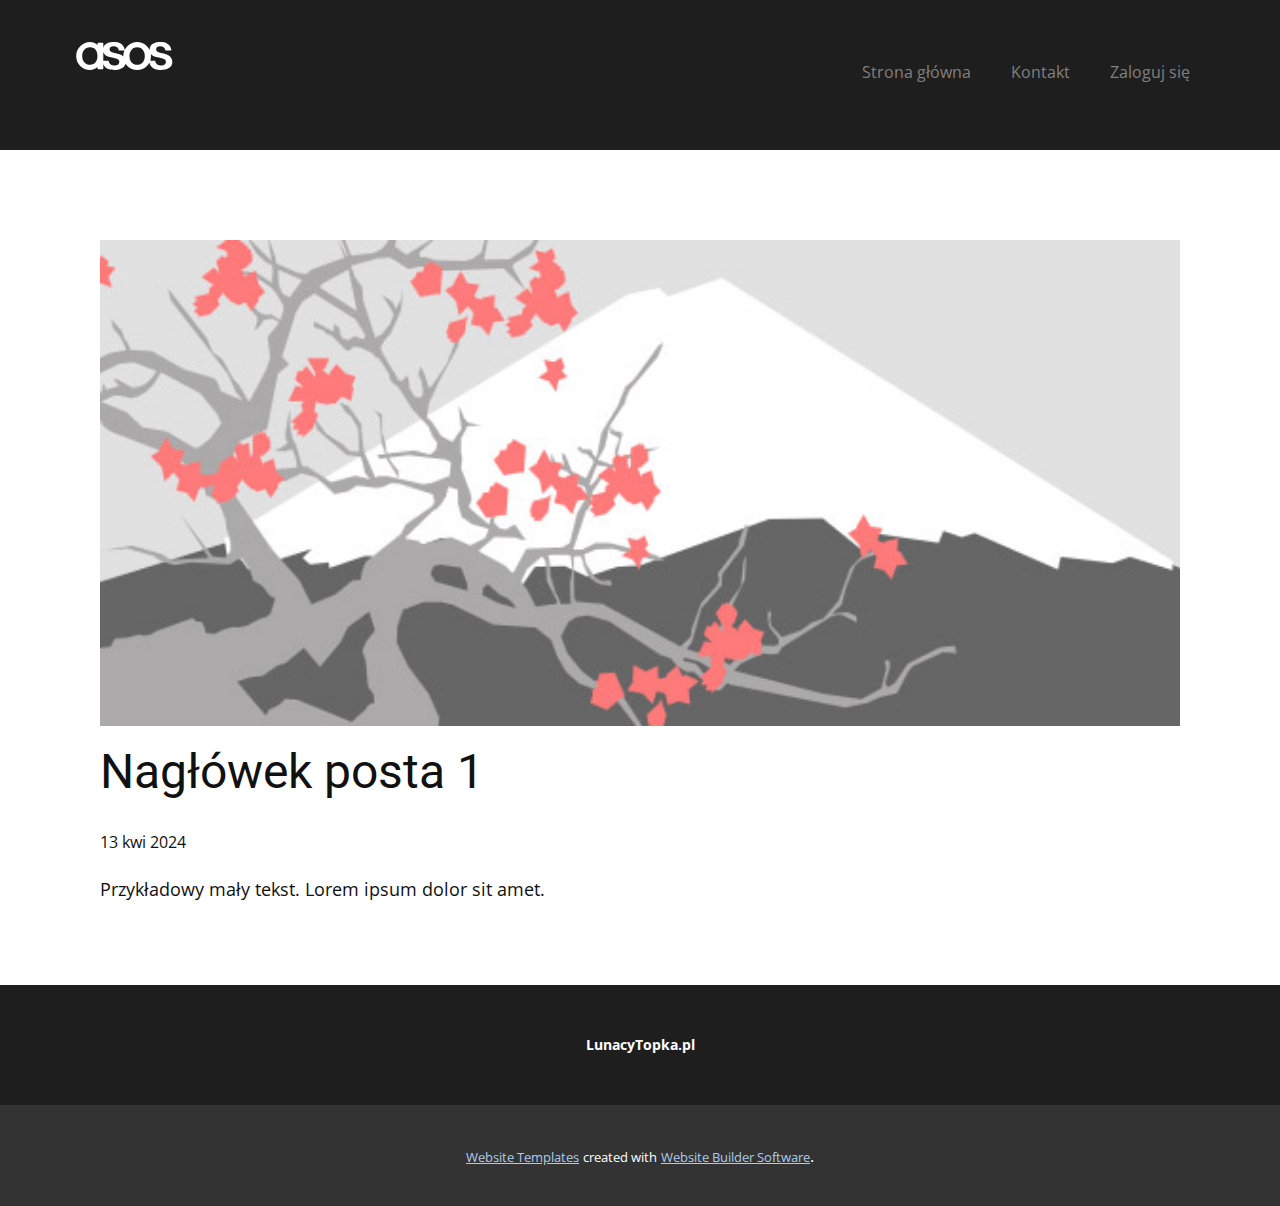
<file: blog/post.html>
<!DOCTYPE html>
<html style="font-size: 16px;" lang="pl"><head>
    <meta name="viewport" content="width=device-width, initial-scale=1.0">
    <meta charset="utf-8">
    <meta name="keywords" content="Nagłówek posta 1">
    <meta name="description" content="">
    <title>Nagłówek posta 1 </title>
    <link rel="stylesheet" href="../nicepage.css" media="screen">
<link rel="stylesheet" href="../Post-Template.css" media="screen">
    <script class="u-script" type="text/javascript" src="../jquery.js" defer=""></script>
    <script class="u-script" type="text/javascript" src="../nicepage.js" defer=""></script>
    <meta name="generator" content="Nicepage 6.7.6, nicepage.com">
    <link id="u-theme-google-font" rel="stylesheet" href="https://fonts.googleapis.com/css?family=Roboto:100,100i,300,300i,400,400i,500,500i,700,700i,900,900i|Open+Sans:300,300i,400,400i,500,500i,600,600i,700,700i,800,800i">
    
    
    
    <script type="application/ld+json">{
		"@context": "http://schema.org",
		"@type": "Organization",
		"name": "",
		"logo": "images/asos-1.svg"
}</script>
    <meta name="theme-color" content="#478ac9">
  <meta data-intl-tel-input-cdn-path="intlTelInput/"></head>
  <body data-path-to-root="./" data-include-products="false" class="u-body u-xl-mode" data-lang="pl"><header class="u-clearfix u-custom-color-1 u-header u-sticky u-sticky-ca80 u-header" id="sec-e903"><div class="u-clearfix u-sheet u-sheet-1">
        <a href="https://nicepage.com" class="u-image u-logo u-image-1" data-image-width="250" data-image-height="73">
          <img src="../images/asos-1.svg" class="u-logo-image u-logo-image-1">
        </a>
        <nav class="u-align-right u-menu u-menu-one-level u-offcanvas u-menu-1">
          <div class="menu-collapse" style="font-size: 1rem; letter-spacing: 0px;">
            <a class="u-button-style u-custom-left-right-menu-spacing u-custom-padding-bottom u-custom-text-active-color u-custom-text-color u-custom-top-bottom-menu-spacing u-nav-link u-text-active-palette-1-base u-text-hover-palette-2-base" href="#">
              <svg class="u-svg-link" viewBox="0 0 24 24"><use xmlns:xlink="http://www.w3.org/1999/xlink" xlink:href="#menu-hamburger"></use></svg>
              <svg class="u-svg-content" version="1.1" id="menu-hamburger" viewBox="0 0 16 16" x="0px" y="0px" xmlns:xlink="http://www.w3.org/1999/xlink" xmlns="http://www.w3.org/2000/svg"><g><rect y="1" width="16" height="2"></rect><rect y="7" width="16" height="2"></rect><rect y="13" width="16" height="2"></rect>
</g></svg>
            </a>
          </div>
          <div class="u-custom-menu u-nav-container">
            <ul class="u-nav u-unstyled u-nav-1"><li class="u-nav-item"><a class="u-button-style u-nav-link u-text-active-white u-text-grey-50 u-text-hover-palette-2-base" href="../Strona-główna.html" style="padding: 10px 20px;">Strona główna</a>
</li><li class="u-nav-item"><a class="u-button-style u-nav-link u-text-active-white u-text-grey-50 u-text-hover-palette-2-base" href="https://discord.gg/NnWbNeXCMK" style="padding: 10px 20px;">Kontakt</a>
</li><li class="u-nav-item"><a class="u-button-style u-nav-link u-text-active-white u-text-grey-50 u-text-hover-palette-2-base" href="../Zaloguj-się.html" style="padding: 10px 20px;">Zaloguj się</a>
</li></ul>
          </div>
          <div class="u-custom-menu u-nav-container-collapse">
            <div class="u-black u-container-style u-inner-container-layout u-opacity u-opacity-95 u-sidenav">
              <div class="u-inner-container-layout u-sidenav-overflow">
                <div class="u-menu-close"></div>
                <ul class="u-align-center u-nav u-popupmenu-items u-unstyled u-nav-2"><li class="u-nav-item"><a class="u-button-style u-nav-link" href="../Strona-główna.html">Strona główna</a>
</li><li class="u-nav-item"><a class="u-button-style u-nav-link" href="https://discord.gg/NnWbNeXCMK">Kontakt</a>
</li><li class="u-nav-item"><a class="u-button-style u-nav-link" href="../Zaloguj-się.html">Zaloguj się</a>
</li></ul>
              </div>
            </div>
            <div class="u-black u-menu-overlay u-opacity u-opacity-70"></div>
          </div>
        </nav>
      </div></header>
    <section class="u-align-center u-clearfix u-section-1" id="sec-db53">
      <div class="u-clearfix u-sheet u-valign-middle-md u-valign-middle-sm u-valign-middle-xs u-sheet-1"><!--post_details--><!--post_details_options_json--><!--{"source":""}--><!--/post_details_options_json--><!--blog_post-->
        <div class="u-container-style u-expanded-width u-post-details u-post-details-1">
          <div class="u-container-layout u-valign-middle u-container-layout-1"><!--blog_post_image-->
            <img alt="" class="u-blog-control u-expanded-width u-image u-image-default u-image-1" src="../images/0fd3416c.jpeg"><!--/blog_post_image--><!--blog_post_header-->
            <h2 class="u-blog-control u-text u-text-1">Nagłówek posta 1 </h2><!--/blog_post_header--><!--blog_post_metadata-->
            <div class="u-blog-control u-metadata u-metadata-1"><!--blog_post_metadata_date-->
              <span class="u-meta-date u-meta-icon">13 kwi 2024</span><!--/blog_post_metadata_date--><!--blog_post_metadata_category-->
              <!--/blog_post_metadata_category--><!--blog_post_metadata_comments-->
              <!--/blog_post_metadata_comments-->
            </div><!--/blog_post_metadata--><!--blog_post_content-->
            <div class="u-align-justify u-blog-control u-post-content u-text u-text-2 fr-view">
  Przykładowy mały tekst. Lorem ipsum dolor sit amet.
  </div><!--/blog_post_content-->
          </div>
        </div><!--/blog_post--><!--/post_details-->
      </div>
    </section>
    
    
    
    <footer class="u-align-center u-clearfix u-custom-color-1 u-footer u-footer" id="sec-4c39"><div class="u-clearfix u-sheet u-sheet-1">
        <p class="u-small-text u-text u-text-variant u-text-1">LunacyTopka.pl </p>
      </div></footer>
    <section class="u-backlink u-clearfix u-grey-80">
      <a class="u-link" href="https://nicepage.com/website-templates" target="_blank">
        <span>Website Templates</span>
      </a>
      <p class="u-text">
        <span>created with</span>
      </p>
      <a class="u-link" href="" target="_blank">
        <span>Website Builder Software</span>
      </a>. 
    </section>
  
</body></html>
</file>
<file: style.css>
#preloader{
    background: #000 url(loader.gif);
    height: 100vh;
    width: 100%;
    position: fixed;
    z-index: 100;
}
</file>
